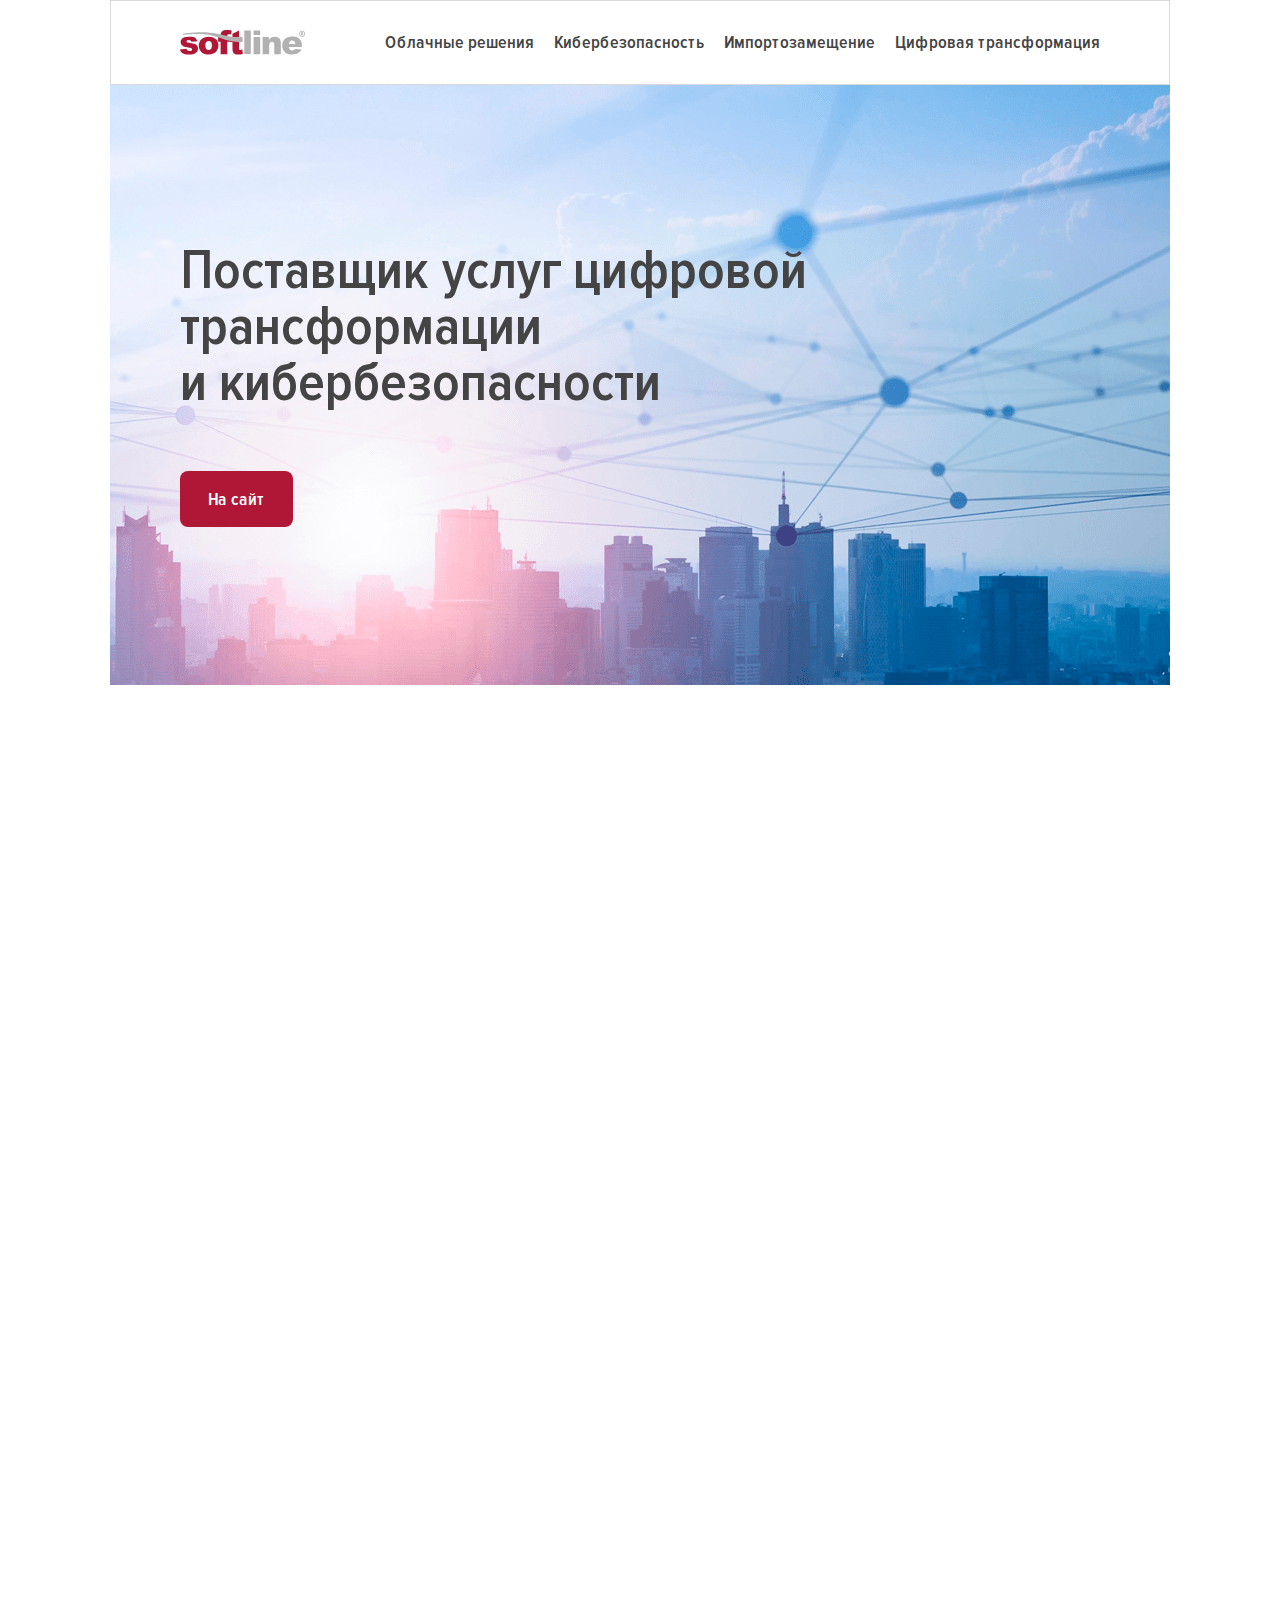
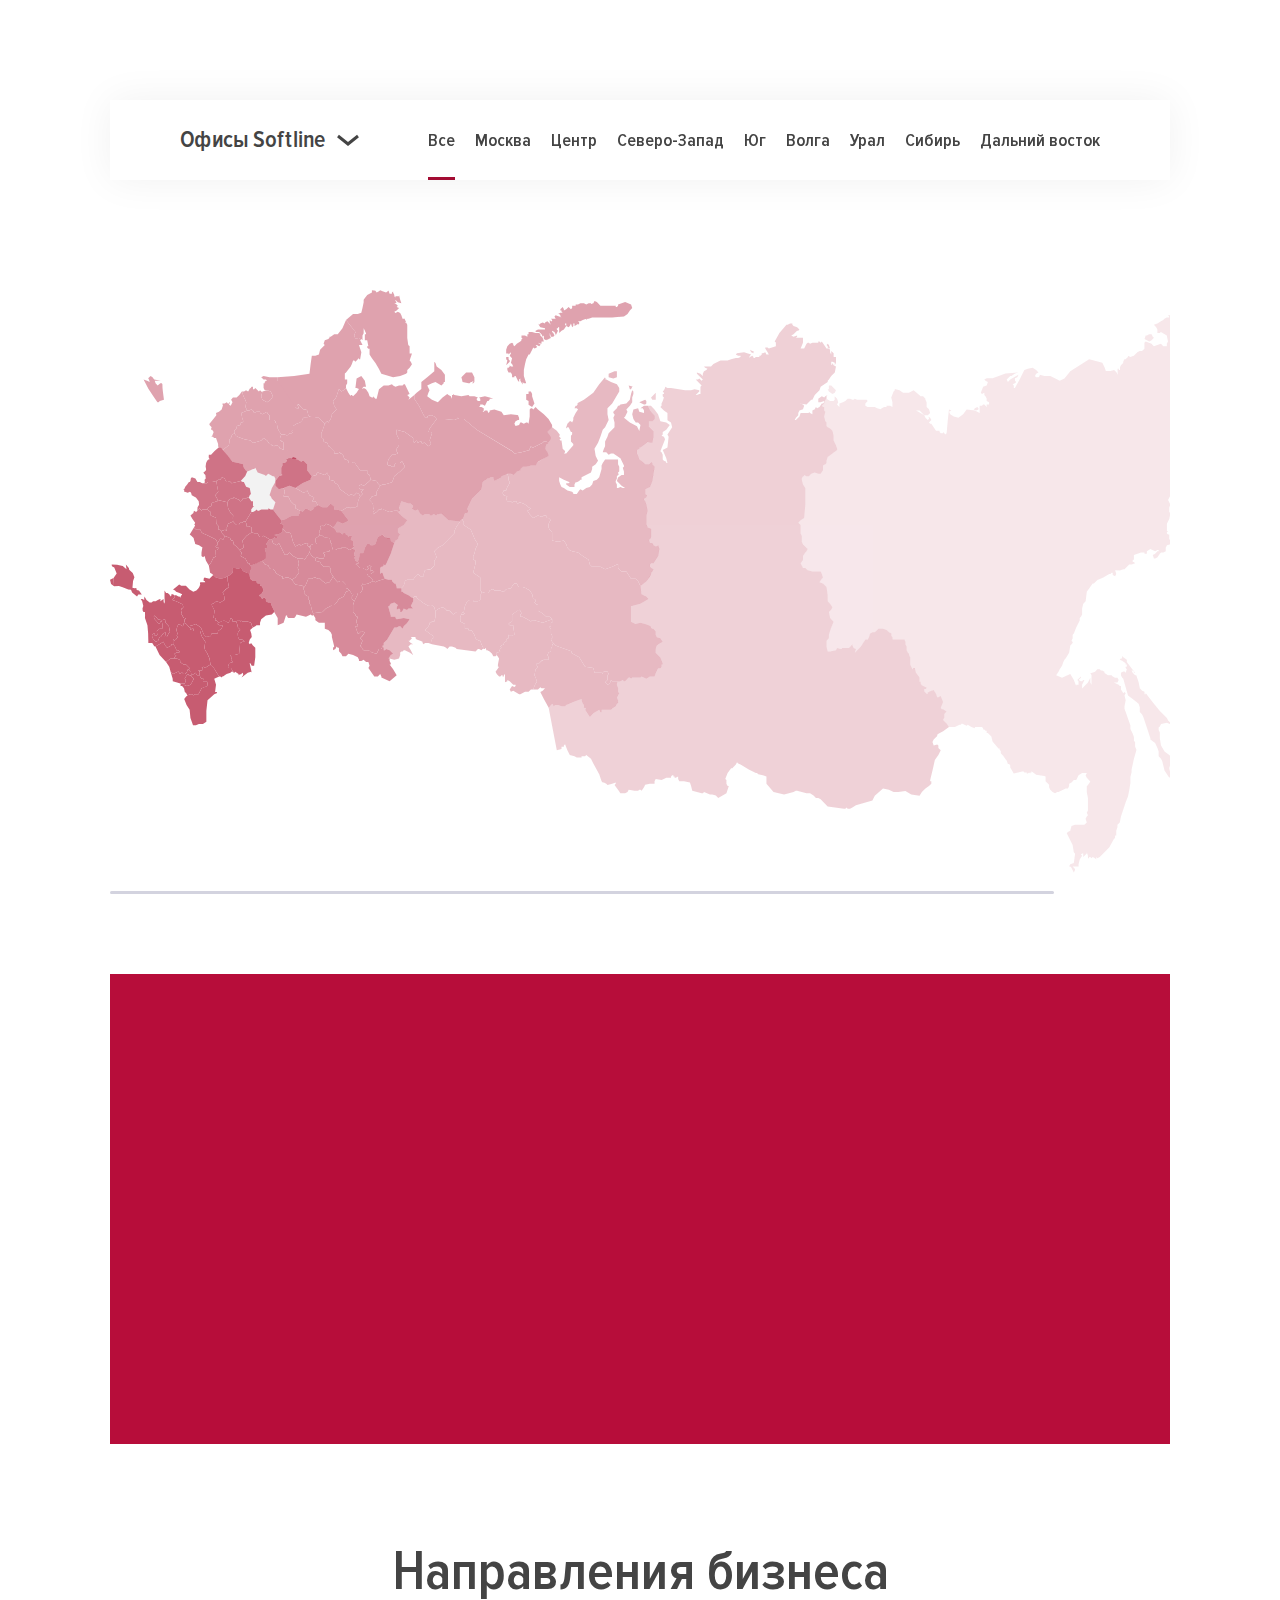
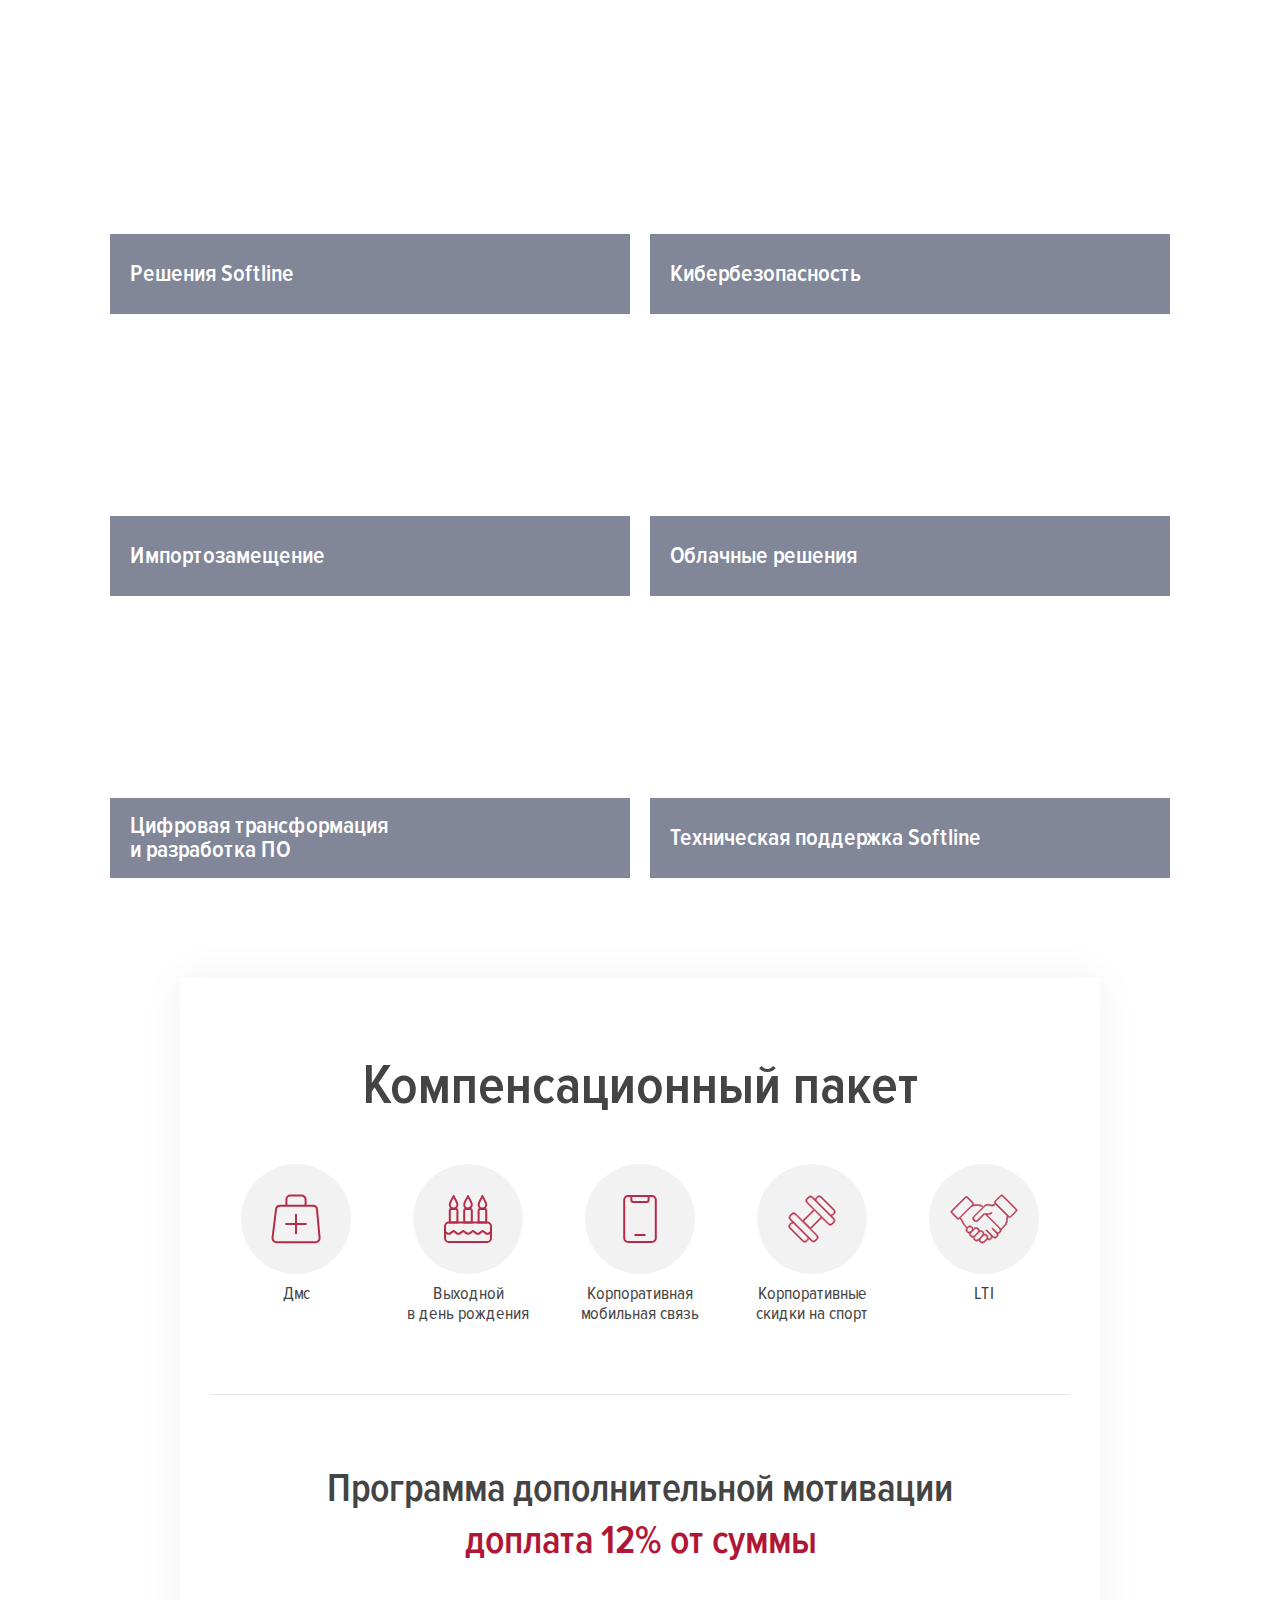
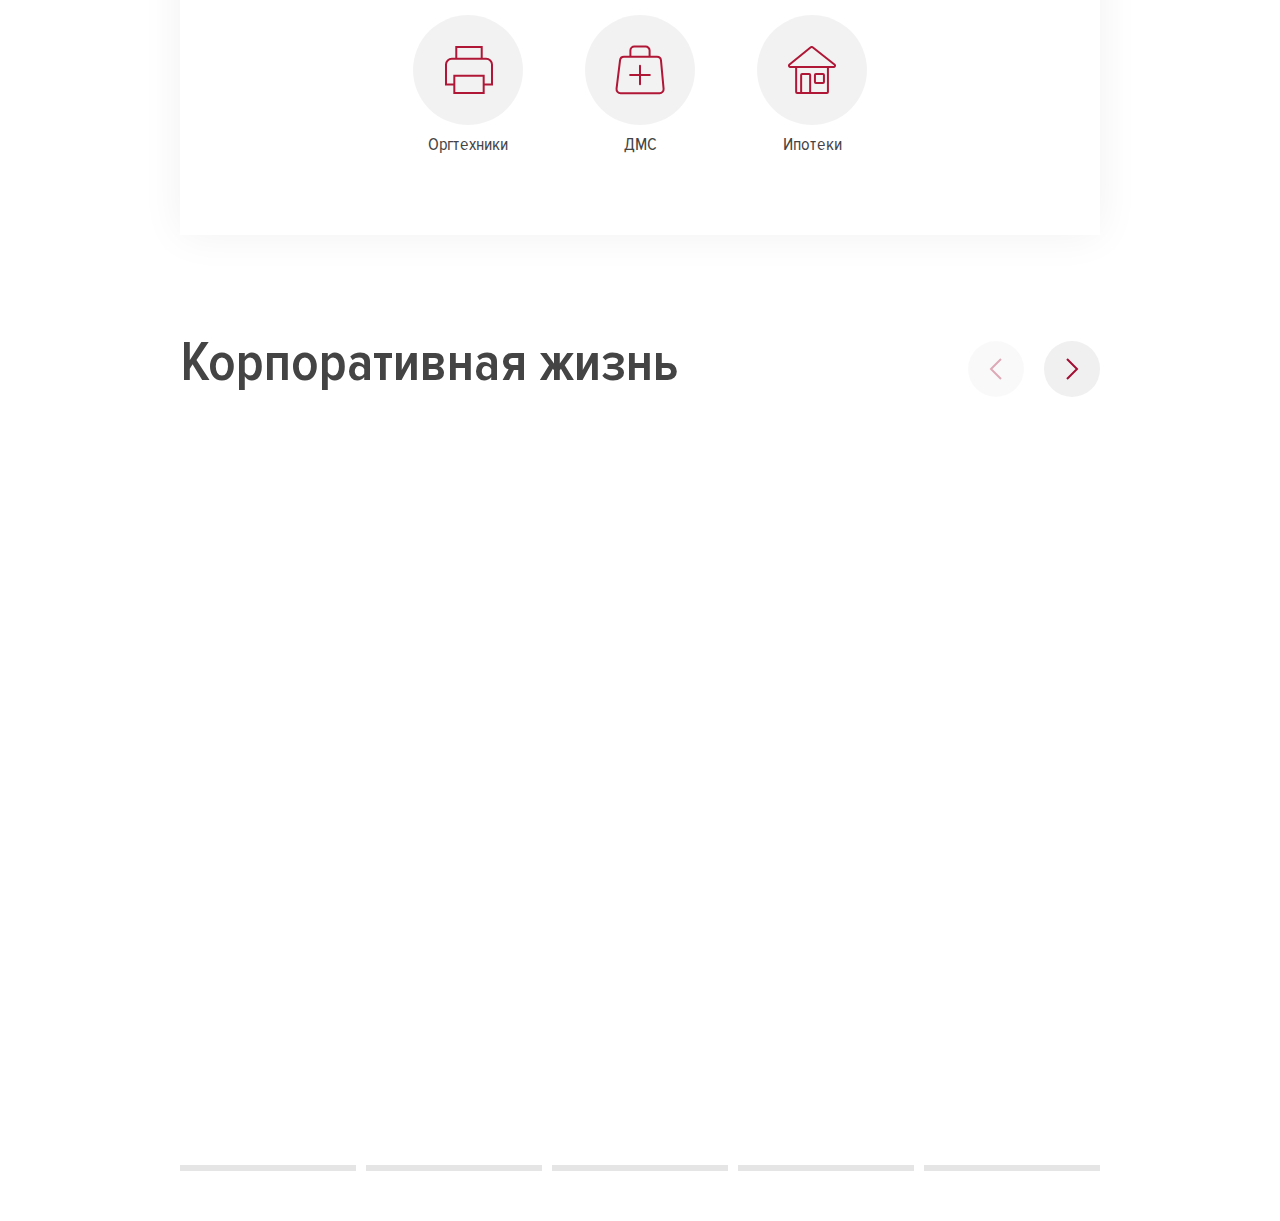
<file: index.html>
<!DOCTYPE html><html class="page no-js" lang="ru"><head><meta charset="utf-8"><meta name="viewport" content="width=device-width, initial-scale=1, minimum-scale=1.0, maximum-scale=1.0, user-scalable=no"><meta name="format-detection" content="telephone=no"><meta name="format-detection" content="date=no"><meta name="format-detection" content="address=no"><meta name="format-detection" content="email=no"><meta content="notranslate" name="google"><title>Softline</title><meta name="description" content=""><link rel="stylesheet" href="css/style.css"><script>// Убрать на html класс "no-js", добавить класс "js": с уровня стилей знаем работает ли JS
document.documentElement.className = document.documentElement.className.replace('no-js', 'js');

// Браузер и ОС
function cth(c){document.documentElement.classList.add(c)}
'ontouchstart' in window?cth('touch'):cth('no-touch');
if(typeof InstallTrigger!=='undefined')cth('firefox');
if(/constructor/i.test(window.HTMLElement)||(function(p){return p.toString()==="[object SafariRemoteNotification]"})(!window['safari']||(typeof safari!=='undefined'&&safari.pushNotification)))cth('safari');
if(/*@cc_on!@*/false||!!document.documentMode)cth('ie');
if(!(/*@cc_on!@*/false||!!document.documentMode)&&!!window.StyleMedia)cth('edge');
if(!!window.chrome&&(!!window.chrome.webstore||!!window.chrome.runtime))cth('chrome');
if(~navigator.appVersion.indexOf("Win"))cth('windows');
if(~navigator.appVersion.indexOf("Mac"))cth('osx');
if(~['iPad','iPhone','iPod'].indexOf(navigator.platform))cth('ios');
if(~navigator.appVersion.indexOf("Linux"))cth('linux');

// Добавление 1vh (использование: height: 100vh; height: calc(var(--vh, 1vh) * 100);) для фикса 100vh на мобилках
let vh = window.innerHeight * 0.01;
document.documentElement.style.setProperty('--vh', vh + 'px');
window.addEventListener('resize', function() {
  let vh = window.innerHeight * 0.01;
  document.documentElement.style.setProperty('--vh', vh + 'px');
});
</script><noscript><link rel="stylesheet" href="css/no-js.css" type="text/css"></noscript></head><body><div class="page__inner"><div class="page__content"><div class="container"><header class="header" data-header=""><div class="header__inner"><a class="header__logo" href="/"><svg width="125" height="25"><use xlink:href="img/sprite.svg#logo"></use></svg></a><div class="header__menu"><div class="header__menu-item"><a class="header__menu-link" href="#!">Облачные решения</a></div><div class="header__menu-item"><a class="header__menu-link" href="#!">Кибербезопасность</a></div><div class="header__menu-item"><a class="header__menu-link" href="#!">Импортозамещение</a></div><div class="header__menu-item"><a class="header__menu-link" href="#!">Цифровая трансформация</a></div></div></div></header></div><div class="container"><section class="section section--pb"><div class="banner" data-animation=""><div class="banner__inner" style="background-image:url(img/top-banner/banner.png);"><div class="banner__content"><h2 class="banner__title" data-words-animation=""><span class="word"><span class="word-wrap">Поставщик</span></span><span class="word"><span class="word-wrap">услуг</span></span><span class="word"><span class="word-wrap">цифровой</span></span><span class="word"><span class="word-wrap">трансформации</span></span><span class="word"><span class="word-wrap">и&nbsp;кибербезопасности</span></span></h2><div class="banner__button"><a class="btn" href="#!">На сайт</a></div></div></div></div></section><section class="section section--pv section--ph"><div class="about" data-animation=""><div class="about__inner"><div class="about__text"><a href="#">Softline</a> – ведущий поставщик IT-решений и&nbsp;сервисов.*<br/> Мы&nbsp;предлагаем комплексные IT-решения, облака, программное и&nbsp;аппаратное обеспечение, решения по&nbsp;цифровой трансформации и&nbsp;кибербезопасности, а&nbsp;также широкий спектр IT-услуг.</div></div></div></section><section class="section section--pv"><div class="numbers" data-animation="numbers"><div class="numbers__items"><div class="numbers__item"><div class="numbers__item-title"><span class="numbers__sign numbers__sign--bold">></span><span><span data-animate-number="30"></span> лет</span></div><div class="numbers__item-text">на IT-рынке</div></div><div class="numbers__item"><div class="numbers__item-title"><span><span data-animate-number="4600"></span></span></div><div class="numbers__item-text">сотрудников в&nbsp;России</div></div><div class="numbers__item"><div class="numbers__item-title"><span><span data-animate-number="25"></span></span></div><div class="numbers__item-text">городов России</div></div><div class="numbers__item"><div class="numbers__item-title"><span><span data-animate-number="2000"></span></span><span class="numbers__sign">+</span></div><div class="numbers__item-text">разработчиков</div></div><div class="numbers__item"><div class="numbers__item-title"><span><span data-animate-number="3000"></span></span><span class="numbers__sign">+</span></div><div class="numbers__item-text numbers__item-text--compressed">сотрудников ежегодно <br/>проходят оценку и&nbsp;обучение</div></div></div></div></section><section class="section section--pv"><div class="offices" data-offices="" data-animation="offices" data-animation-offset="0.3"><div class="offices__top-wrapper"><div class="offices__top"><div class="offices-list" data-offices-list=""><div class="offices-list__toggle" data-offices-list-toggle="">Офисы Softline</div><div class="offices-list__districts"><div class="offices-list__districts-inner"><div class="offices-list__district" data-offices-list-district=""><div class="offices-list__district-title" data-offices-list-district-title="">Москва</div></div><div class="offices-list__district" data-offices-list-district=""><div class="offices-list__district-title" data-offices-list-district-title="">Центр</div><div class="offices-list__cities"><div class="offices-list__city"><a href="#!">Воронеж</a></div><div class="offices-list__city"><a href="#!">Ярос&shy;лавль</a></div><div class="offices-list__city"><a href="#!">Белгород</a></div></div></div><div class="offices-list__district" data-offices-list-district=""><div class="offices-list__district-title" data-offices-list-district-title="">Северо-Запад</div><div class="offices-list__cities"><div class="offices-list__city"><a href="#!">Санкт-Петербург</a></div><div class="offices-list__city"><a href="#!">Калининград</a></div></div></div><div class="offices-list__district" data-offices-list-district=""><div class="offices-list__district-title" data-offices-list-district-title="">Юг</div><div class="offices-list__cities"><div class="offices-list__city"><a href="#!">Ростов-на-Дону</a></div><div class="offices-list__city"><a href="#!">Краснодар</a></div><div class="offices-list__city"><a href="#!">Волгоград</a></div></div></div><div class="offices-list__district" data-offices-list-district=""><div class="offices-list__district-title" data-offices-list-district-title="">Волга</div><div class="offices-list__cities"><div class="offices-list__city">Казань</div><div class="offices-list__city">Самара</div><div class="offices-list__city">Уфа</div><div class="offices-list__city">Оренбург</div><div class="offices-list__city">Нижний Новгород</div></div></div><div class="offices-list__district" data-offices-list-district=""><div class="offices-list__district-title" data-offices-list-district-title="">Урал</div><div class="offices-list__cities"><div class="offices-list__city">Екатеринбург</div><div class="offices-list__city">Челябинск</div><div class="offices-list__city">Пермь</div><div class="offices-list__city">Сургут</div><div class="offices-list__city">Тюмень</div><div class="offices-list__city">Ижевск</div></div></div><div class="offices-list__district" data-offices-list-district=""><div class="offices-list__district-title" data-offices-list-district-title="">Сибирь</div><div class="offices-list__cities"><div class="offices-list__city">Новоси&shy;бирск</div><div class="offices-list__city">Омск</div><div class="offices-list__city">Томск</div><div class="offices-list__city">Красноярск</div><div class="offices-list__city">Иркутск</div></div></div><div class="offices-list__district" data-offices-list-district=""><div class="offices-list__district-title" data-offices-list-district-title="">Дальний восток</div><div class="offices-list__cities"><div class="offices-list__city">Хаба&shy;ровск</div><div class="offices-list__city">Владивос&shy;ток</div></div></div></div></div></div><div class="offices__filter" data-offices-filter=""><div class="slider-wrapper"><div class="slider swiper" data-slider=""><div class="swiper-wrapper"><div class="swiper-slide" data-slide=""><div class="offices__filter-option offices__filter-option--active" data-offices-filter-option="all">Все</div></div><div class="swiper-slide" data-slide=""><div class="offices__filter-option" data-offices-filter-option="moscow">Москва</div></div><div class="swiper-slide" data-slide=""><div class="offices__filter-option" data-offices-filter-option="center">Центр</div></div><div class="swiper-slide" data-slide=""><div class="offices__filter-option" data-offices-filter-option="northwest">Северо-Запад</div></div><div class="swiper-slide" data-slide=""><div class="offices__filter-option" data-offices-filter-option="south">Юг</div></div><div class="swiper-slide" data-slide=""><div class="offices__filter-option" data-offices-filter-option="volga">Волга</div></div><div class="swiper-slide" data-slide=""><div class="offices__filter-option" data-offices-filter-option="ural">Урал</div></div><div class="swiper-slide" data-slide=""><div class="offices__filter-option" data-offices-filter-option="sibir">Сибирь</div></div><div class="swiper-slide" data-slide=""><div class="offices__filter-option" data-offices-filter-option="far-east">Дальний восток</div></div></div></div></div></div></div></div><div class="offices__map-wrapper" data-offices-map-wrapper=""><div class="offices__map-indent"><div class="offices__map"><svg width="1190" height="604"><use xlink:href="img/sprite.svg#map"></use></svg><div class="offices__point  offices__point--medium" style="top:36.9%;left:11.9%;" data-point-district="moscow"><div class="offices__point-text">Москва</div></div><div class="offices__point" style="top:40.8%;left:7.9%;" data-point-district="center"><div class="offices__point-text">Воронеж</div></div><div class="offices__point" style="top:32.6%;left:15%;" data-point-district="center"><div class="offices__point-text">Ярославль</div></div><div class="offices__point" style="top:45.7%;left:7.6%;" data-point-district="center"><div class="offices__point-text">Белгород</div></div><div class="offices__point  offices__point--large" style="top:21.5%;left:12.6%;" data-point-district="northwest"><div class="offices__point-text">Санкт-Петербург</div></div><div class="offices__point" style="top:20.6%;left:3.2%;" data-point-district="northwest"><div class="offices__point-text">Калининград</div></div><div class="offices__point" style="top:53.1%;left:6.9%;" data-point-district="south"><div class="offices__point-text">Ростов-на-Дону</div></div><div class="offices__point  offices__point--medium" style="top:62.7%;left:4.2%;" data-point-district="south"><div class="offices__point-text">Краснодар</div></div><div class="offices__point  offices__point--medium" style="top:59.8%;left:9.1%;" data-point-district="south"><div class="offices__point-text">Волгоград</div></div><div class="offices__point" style="top:49.4%;left:21%;" data-point-district="volga"><div class="offices__point-text">Казань</div></div><div class="offices__point" style="top:50.7%;left:15.8%;" data-point-district="volga"><div class="offices__point-text">Самара</div></div><div class="offices__point" style="top:55.7%;left:21.3%;" data-point-district="volga"><div class="offices__point-text">Уфа</div></div><div class="offices__point" style="top:60.3%;left:18.5%;" data-point-district="volga"><div class="offices__point-text">Оренбург</div></div><div class="offices__point" style="top:43.1%;left:16.1%;" data-point-district="volga"><div class="offices__point-text">Н. Новгород</div></div><div class="offices__point" style="top:54.1%;left:27%;" data-point-district="ural"><div class="offices__point-text">Екатеринбург</div></div><div class="offices__point  offices__point--medium" style="top:60.1%;left:26.7%;" data-point-district="ural"><div class="offices__point-text">Челябинск</div></div><div class="offices__point  offices__point--medium" style="top:49.5%;left:31.9%;" data-point-district="ural"><div class="offices__point-text">Пермь</div></div><div class="offices__point" style="top:51.6%;left:36.4%;" data-point-district="ural"><div class="offices__point-text">Сургут</div></div><div class="offices__point  offices__point--medium" style="top:60.1%;left:34.5%;" data-point-district="ural"><div class="offices__point-text">Тюмень</div></div><div class="offices__point" style="top:48%;left:27.4%;" data-point-district="ural"><div class="offices__point-text">Ижевск</div></div><div class="offices__point" style="top:75.2%;left:42.9%;" data-point-district="sibir"><div class="offices__point-text">Новосибирск</div></div><div class="offices__point  offices__point--medium" style="top:78.5%;left:38.5%;" data-point-district="sibir"><div class="offices__point-text">Омск</div></div><div class="offices__point  offices__point--medium offices__point--top-text" style="top:76%;left:48.5%;" data-point-district="sibir"><div class="offices__point-text">Томск</div></div><div class="offices__point" style="top:75.5%;left:53.3%;" data-point-district="sibir"><div class="offices__point-text">Красноярск</div></div><div class="offices__point  offices__point--medium" style="top:81%;left:58.1%;" data-point-district="sibir"><div class="offices__point-text">Иркутск</div></div><div class="offices__point  offices__point--large offices__point--top-text" style="top:82.2%;left:82.8%;" data-point-district="far-east"><div class="offices__point-text">Хабаровск</div></div><div class="offices__point  offices__point--large" style="top:95.1%;left:81.7%;" data-point-district="far-east"><div class="offices__point-text">Владивосток</div></div></div></div></div></div></section><section class="section section--pv"><div class="mission" data-animation=""><div class="mission__patterns"></div><div class="mission__bg"></div><div class="mission__inner"><div class="mission__texts"><h2 class="mission__title">Миссия Softline</h2><div class="mission__description">Мы&nbsp;помогаем организациям трансформироваться, работать эффективно и&nbsp;безопасно в&nbsp;условиях цифровой экономики.</div></div></div></div></section><section class="section section--pv"><div class="directions" data-directions="data-directions"><div class="directions__title"><h2>Направления бизнеса</h2></div><div class="directions__items"><div class="directions__item"><div class="direction lazy" data-bg="img/directions/1.jpg" data-direction=""><div class="direction__texts"><div class="direction__texts-inner"><div class="direction__title">Решения Softline</div><div class="direction__description">ГК&nbsp;Softline предлагает клиентам собственную линейку оборудования (ПК, серверы, торговое оборудование и&nbsp;проч.), разработку программных продуктов, облачных решений, решений в&nbsp;области информационной безопасности.</div></div></div></div></div><div class="directions__item"><div class="direction lazy" data-bg="img/directions/2.jpg" data-direction=""><div class="direction__texts"><div class="direction__texts-inner"><div class="direction__title">Кибербезопасность</div><div class="direction__description">Softline обладает всеми необходимыми государственными лицензиями для организации проектов по&nbsp;информационной безопасности и&nbsp;аттестации.</div></div></div></div></div><div class="directions__item"><div class="direction lazy" data-bg="img/directions/3.jpg" data-direction=""><div class="direction__texts"><div class="direction__texts-inner"><div class="direction__title">Импортозамещение</div><div class="direction__description">ГК&nbsp;Softline обладает широчайшим портфелем решений и&nbsp;услуг для импортозамещения, включая&nbsp;ПО и&nbsp;оборудование собственного производства.</div></div></div></div></div><div class="directions__item"><div class="direction lazy" data-bg="img/directions/4.jpg" data-direction=""><div class="direction__texts"><div class="direction__texts-inner"><div class="direction__title">Облачные решения</div><div class="direction__description">Softline использует современные облачные решения как российских, так и&nbsp;международных вендоров для масштабирования бизнеса своих клиентов. Подписки, услуги, трансформация.</div></div></div></div></div><div class="directions__item"><div class="direction lazy" data-bg="img/directions/5.jpg" data-direction=""><div class="direction__texts"><div class="direction__texts-inner"><div class="direction__title">Цифровая трансформация<br/>и разработка ПО</div><div class="direction__description">Softline использует современные технологи и&nbsp;новые возможности для увеличения производительности бизнеса заказчика. В&nbsp;штате ГК&nbsp;Softline&nbsp;&mdash; 2000+&nbsp;разработчиков, которые трансформируют&nbsp;ПО под нужды конкретного предприятия.</div></div></div></div></div><div class="directions__item"><div class="direction lazy" data-bg="img/directions/6.jpg" data-direction=""><div class="direction__texts"><div class="direction__texts-inner"><div class="direction__title">Техническая поддержка Softline</div><div class="direction__description">200+&nbsp;инженеров, 24&nbsp;часа в&nbsp;сутки, 7&nbsp;дней в&nbsp;неделю, 12&nbsp;месяцев в&nbsp;году, сервисное партнерство с&nbsp;30+&nbsp;мировыми производителями.</div></div></div></div></div></div></div></section><section class="section section--pv section--ph"><div class="benefits"><div class="benefits__inner"><div class="benefits__block"><div class="benefits__title">Компенсационный пакет</div><div class="benefits__list"><div class="benefits__item"><div class="benefits__item-icon"><svg width="50" height="50" viewBox="0 0 50 50" fill="none" xmlns="http://www.w3.org/2000/svg">
<g opacity="0.9">
<path d="M5.03413 15.3129C5.28021 13.3072 6.9836 11.8 9.00436 11.8H42.0023C44.0695 11.8 45.7961 13.375 45.9855 15.4335L48.5982 43.8281C48.8139 46.172 46.9689 48.1946 44.615 48.1946H5.52074C3.1184 48.1946 1.25796 46.0919 1.5505 43.7075L5.03413 15.3129Z" stroke="#B01736" stroke-width="2"/>
<path d="M25 20.6367V39.3566" stroke="#B01736" stroke-width="2" stroke-linecap="round"/>
<path d="M15.1523 29.9971H34.8447" stroke="#B01736" stroke-width="2" stroke-linecap="round"/>
<path d="M34.5984 11.7996V5.59961C34.5984 3.39047 32.8076 1.59961 30.5984 1.59961H19.3984C17.1893 1.59961 15.3984 3.39047 15.3984 5.59961V11.7996" stroke="#B01736" stroke-width="2"/>
</g>
</svg>
</div><div class="benefits__item-text">Дмс</div></div><div class="benefits__item"><div class="benefits__item-icon"><svg width="49" height="48" viewBox="0 0 49 48" fill="none" xmlns="http://www.w3.org/2000/svg">
<g opacity="0.9">
<path d="M9.60425 13.4009C7.50091 13.4009 5.80469 11.7071 5.80469 9.64648C5.80469 9.26165 5.97227 8.58364 6.31932 7.66932C6.653 6.79021 7.10828 5.80362 7.5855 4.84931C8.39362 3.23333 9.24052 1.75768 9.60425 1.13616C9.96801 1.75761 10.815 3.23348 11.6232 4.84965C12.1004 5.80391 12.5556 6.79043 12.8892 7.66947C13.2362 8.58372 13.4038 9.26168 13.4038 9.64648C13.4038 11.7065 11.7075 13.4009 9.60425 13.4009Z" stroke="#B01736" stroke-width="2"/>
<path d="M5.80469 15.3573C5.80469 14.5842 6.43139 13.9575 7.20446 13.9575H12.004C12.7771 13.9575 13.4038 14.5842 13.4038 15.3573V27.4061H5.80469V15.3573Z" stroke="#B01736" stroke-width="2"/>
<path d="M20.2033 15.3573C20.2033 14.5842 20.83 13.9575 21.6031 13.9575H26.4026C27.1757 13.9575 27.8024 14.5842 27.8024 15.3573V27.4061H20.2033V15.3573Z" stroke="#B01736" stroke-width="2"/>
<path d="M27.8024 9.64648V9.64675C27.8029 11.7063 26.1063 13.4009 24.0029 13.4009C21.8995 13.4009 20.2033 11.7071 20.2033 9.64648C20.2033 9.26165 20.3709 8.58364 20.7179 7.66932C21.0516 6.79021 21.5069 5.80362 21.9841 4.84931C22.7922 3.23333 23.6391 1.75768 24.0029 1.13616C24.3666 1.75761 25.2137 3.23348 26.0218 4.84965C26.499 5.80391 26.9542 6.79043 27.2878 7.66947C27.6348 8.58372 27.8024 9.26168 27.8024 9.64648Z" stroke="#B01736" stroke-width="2"/>
<path d="M34.6019 15.3573C34.6019 14.5842 35.2286 13.9575 36.0017 13.9575H40.8012C41.5743 13.9575 42.201 14.5842 42.201 15.3573V27.4061H34.6019V15.3573Z" stroke="#B01736" stroke-width="2"/>
<path d="M38.4015 13.4009C36.2981 13.4009 34.6019 11.7071 34.6019 9.64648C34.6019 9.26165 34.7695 8.58364 35.1166 7.66932C35.4502 6.79021 35.9055 5.80362 36.3827 4.84931C37.1909 3.23333 38.0378 1.75769 38.4015 1.13616C38.7653 1.75762 39.6123 3.23348 40.4204 4.84965C40.8976 5.80391 41.3528 6.79043 41.6865 7.66947C42.0335 8.58372 42.201 9.26168 42.201 9.64648C42.201 11.7065 40.5047 13.4009 38.4015 13.4009Z" stroke="#B01736" stroke-width="2"/>
<path d="M0.734375 36.4871L2.81543 38.1011C3.82907 38.887 5.59749 38.887 6.61112 38.1011L8.69282 36.4871C9.15682 36.1289 9.96348 36.1279 10.4275 36.4871L12.5085 38.1011C13.5566 38.9136 15.2599 38.9122 16.3048 38.1011L18.3859 36.4871C18.8493 36.1289 19.6559 36.1279 20.1205 36.4871L22.2022 38.1011C22.7093 38.4943 23.3834 38.7105 24.1 38.7105C24.8172 38.7105 25.4915 38.4938 25.9992 38.1011L28.0809 36.4871C28.5455 36.1279 29.3522 36.1289 29.8156 36.4871L31.8966 38.1011C32.9447 38.9136 34.648 38.9122 35.6929 38.1011L37.774 36.4871C38.2386 36.1279 39.0453 36.1289 39.5086 36.4871L41.5903 38.1011C42.6358 38.9117 44.3386 38.9132 45.386 38.1011C46.4334 37.289 47.4677 36.4871 47.4677 36.4871" stroke="#B01736" stroke-width="2"/>
<rect x="1.00391" y="27.4749" width="45.9954" height="19.5226" rx="3.79954" stroke="#B01736" stroke-width="2"/>
</g>
</svg>
</div><div class="benefits__item-text">Выходной <br/>в день рождения</div></div><div class="benefits__item"><div class="benefits__item-icon"><svg width="48" height="48" viewBox="0 0 48 48" fill="none" xmlns="http://www.w3.org/2000/svg">
<g opacity="0.9" clip-path="url(#clip0_1_380)">
<rect x="8.19922" y="1" width="31.6" height="46" rx="4" stroke="#B01736" stroke-width="2"/>
<path d="M15.3984 1H32.5984V5C32.5984 6.10457 31.703 7 30.5984 7H17.3984C16.2939 7 15.3984 6.10457 15.3984 5V1Z" stroke="#B01736" stroke-width="2"/>
<path d="M19.1992 40H28.7992" stroke="#B01736" stroke-width="2" stroke-linecap="round"/>
</g>
<defs>
<clipPath id="clip0_1_380">
<rect width="48" height="48" fill="white"/>
</clipPath>
</defs>
</svg>
</div><div class="benefits__item-text">Корпоративная мобильная связь</div></div><div class="benefits__item"><div class="benefits__item-icon"><svg width="48" height="48" viewBox="0 0 48 48" fill="none" xmlns="http://www.w3.org/2000/svg">
<g opacity="0.9" clip-path="url(#clip0_1_388)">
<mask id="path-1-outside-1_1_388" maskUnits="userSpaceOnUse" x="-6.20328" y="-6.24183" width="60.1041" height="60.1041" fill="black">
<rect fill="white" x="-6.20328" y="-6.24183" width="60.1041" height="60.1041"/>
<path fill-rule="evenodd" clip-rule="evenodd" d="M1.70511 28.935L2.44958 28.1906C3.03256 27.6076 3.78468 27.2945 4.55004 27.2547L2.0271 24.7318C1.40366 24.1084 1.08863 23.2859 1.08794 22.4642L1.08695 22.4552L1.08562 22.4539C1.08794 21.6272 1.40031 20.8028 2.02538 20.1777L3.42111 18.782C4.04951 18.1536 4.87487 17.8403 5.69897 17.8406C6.52337 17.8392 7.34846 18.1536 7.97616 18.7813L14.8005 25.6056L25.6057 14.8004L18.7824 7.97648C18.156 7.35006 17.8433 6.52669 17.841 5.70197L17.8426 5.70031L17.8429 5.69733L17.8423 5.69136C17.8456 4.86697 18.1577 4.04621 18.7811 3.42276L20.1789 2.02499C20.8066 1.39724 21.631 1.08484 22.4545 1.08582C23.2782 1.08516 24.1039 1.3989 24.7316 2.0266L27.2553 4.55022C27.2967 3.78519 27.6078 3.03172 28.1891 2.45045L28.9335 1.70598C29.5613 1.07824 30.385 0.765181 31.2107 0.765206C32.0345 0.764542 32.8589 1.07693 33.4869 1.70497L36.7188 4.93685L37.4798 5.69534L42.3051 10.5207L43.0633 11.2814L46.2972 14.5153C46.9216 15.1398 47.2356 15.9658 47.2357 16.7902L47.2367 16.7945C47.2357 17.6166 46.9219 18.4424 46.2955 19.0688L45.551 19.8133C44.9697 20.3946 44.217 20.707 43.4513 20.7471L45.9749 23.2707C46.6016 23.8974 46.9137 24.7215 46.9147 25.5469L46.9133 25.5482C46.9123 26.3749 46.5997 27.1983 45.9748 27.8231L44.5771 29.2208C43.949 29.8489 43.1253 30.162 42.2992 30.1623C41.4761 30.1623 40.6527 29.8489 40.0247 29.2209L33.6803 22.8758L22.8759 33.6802L29.221 40.0253C29.8478 40.652 30.1605 41.4754 30.1608 42.3014L30.1591 42.3031C30.1604 43.1275 29.846 43.9526 29.2194 44.5792L27.8236 45.975C27.1969 46.6017 26.3721 46.9158 25.5475 46.9147C24.7244 46.9147 23.8993 46.603 23.2713 45.975L20.7477 43.4513C20.7066 44.218 20.3955 44.9695 19.8125 45.5525L19.068 46.2969C18.4416 46.9234 17.6159 47.2371 16.7935 47.2384C15.9691 47.237 15.1428 46.9233 14.5167 46.2972L11.2828 43.0633L10.5231 42.3031L5.69738 37.4781L4.93763 36.7189L1.70575 33.487C1.08231 32.8636 0.769642 32.0422 0.766916 31.2184L0.766917 31.2131L0.765259 31.2114L0.766917 31.2098C0.767248 30.3837 1.08097 29.5592 1.70511 28.935ZM2.78561 20.9358L4.18134 19.5401C4.60051 19.1209 5.15032 18.9133 5.69981 18.9143C6.25063 18.9127 6.80044 19.1222 7.21828 19.5401L28.4611 40.7829C28.8803 41.2021 29.0889 41.7509 29.0902 42.298L29.0885 42.303C29.0895 42.8512 28.8786 43.399 28.4595 43.8182L27.0637 45.2139C26.6462 45.6314 26.0961 45.8413 25.5469 45.8413C24.9968 45.8403 24.4476 45.6347 24.0284 45.2156L2.78561 23.9727C2.36711 23.5542 2.15686 23.0031 2.15985 22.4543L2.15819 22.4526C2.15853 21.9038 2.36678 21.3546 2.78561 20.9358ZM2.4645 29.6938L3.20897 28.9493C3.62616 28.5321 4.17663 28.3212 4.72678 28.3229C5.27626 28.3225 5.8264 28.5305 6.24424 28.9483L19.0538 41.7578C19.4706 42.1747 19.6795 42.7238 19.6815 43.2743L19.6799 43.276C19.6795 43.8248 19.4693 44.3753 19.0521 44.7924L18.3076 45.5369C17.8905 45.9541 17.3413 46.163 16.7925 46.1633C16.2404 46.163 15.6912 45.9547 15.2741 45.5375L2.46452 32.728C2.04503 32.3085 1.83645 31.759 1.83612 31.2135L1.83678 31.2076C1.83543 30.6598 2.04733 30.1109 2.4645 29.6938ZM28.9497 3.20853L29.6941 2.46405C30.1113 2.04687 30.6615 1.83631 31.212 1.83763C31.7608 1.83795 32.3116 2.04521 32.7294 2.46305L45.5389 15.2726C45.9558 15.6894 46.1647 16.2386 46.1667 16.7891L46.165 16.7907C46.1647 17.3396 45.9545 17.89 45.5373 18.3072L44.7928 19.0517C44.3753 19.4692 43.8252 19.6791 43.2763 19.6794C42.7259 19.6774 42.1767 19.4692 41.7595 19.052L28.95 6.24247C28.5305 5.82299 28.3203 5.27515 28.3216 4.72799L28.3206 4.72368C28.3206 4.17451 28.5318 3.62636 28.9497 3.20853ZM19.5405 4.18085L20.9383 2.78308C21.3554 2.36594 21.9052 2.15834 22.455 2.159C23.0042 2.15901 23.5557 2.36693 23.9735 2.78477L41.0005 19.8118L45.2167 24.0273C45.6358 24.4464 45.8441 24.9956 45.8457 25.5424L45.8441 25.5474C45.8438 26.0969 45.6335 26.644 45.2164 27.0612L43.8186 28.459C43.4011 28.8765 42.8506 29.0867 42.3018 29.0864C41.7516 29.0854 41.2025 28.8798 40.7833 28.4606L19.5405 7.21779C19.122 6.79928 18.9114 6.24847 18.9131 5.70098L18.9131 5.69766C18.9124 5.14982 19.1227 4.59869 19.5405 4.18085ZM15.739 26.1843L21.052 20.8713L26.3651 15.5582L32.922 22.1152L22.296 32.7413L15.739 26.1843Z"/>
</mask>
<path fill-rule="evenodd" clip-rule="evenodd" d="M1.70511 28.935L2.44958 28.1906C3.03256 27.6076 3.78468 27.2945 4.55004 27.2547L2.0271 24.7318C1.40366 24.1084 1.08863 23.2859 1.08794 22.4642L1.08695 22.4552L1.08562 22.4539C1.08794 21.6272 1.40031 20.8028 2.02538 20.1777L3.42111 18.782C4.04951 18.1536 4.87487 17.8403 5.69897 17.8406C6.52337 17.8392 7.34846 18.1536 7.97616 18.7813L14.8005 25.6056L25.6057 14.8004L18.7824 7.97648C18.156 7.35006 17.8433 6.52669 17.841 5.70197L17.8426 5.70031L17.8429 5.69733L17.8423 5.69136C17.8456 4.86697 18.1577 4.04621 18.7811 3.42276L20.1789 2.02499C20.8066 1.39724 21.631 1.08484 22.4545 1.08582C23.2782 1.08516 24.1039 1.3989 24.7316 2.0266L27.2553 4.55022C27.2967 3.78519 27.6078 3.03172 28.1891 2.45045L28.9335 1.70598C29.5613 1.07824 30.385 0.765181 31.2107 0.765206C32.0345 0.764542 32.8589 1.07693 33.4869 1.70497L36.7188 4.93685L37.4798 5.69534L42.3051 10.5207L43.0633 11.2814L46.2972 14.5153C46.9216 15.1398 47.2356 15.9658 47.2357 16.7902L47.2367 16.7945C47.2357 17.6166 46.9219 18.4424 46.2955 19.0688L45.551 19.8133C44.9697 20.3946 44.217 20.707 43.4513 20.7471L45.9749 23.2707C46.6016 23.8974 46.9137 24.7215 46.9147 25.5469L46.9133 25.5482C46.9123 26.3749 46.5997 27.1983 45.9748 27.8231L44.5771 29.2208C43.949 29.8489 43.1253 30.162 42.2992 30.1623C41.4761 30.1623 40.6527 29.8489 40.0247 29.2209L33.6803 22.8758L22.8759 33.6802L29.221 40.0253C29.8478 40.652 30.1605 41.4754 30.1608 42.3014L30.1591 42.3031C30.1604 43.1275 29.846 43.9526 29.2194 44.5792L27.8236 45.975C27.1969 46.6017 26.3721 46.9158 25.5475 46.9147C24.7244 46.9147 23.8993 46.603 23.2713 45.975L20.7477 43.4513C20.7066 44.218 20.3955 44.9695 19.8125 45.5525L19.068 46.2969C18.4416 46.9234 17.6159 47.2371 16.7935 47.2384C15.9691 47.237 15.1428 46.9233 14.5167 46.2972L11.2828 43.0633L10.5231 42.3031L5.69738 37.4781L4.93763 36.7189L1.70575 33.487C1.08231 32.8636 0.769642 32.0422 0.766916 31.2184L0.766917 31.2131L0.765259 31.2114L0.766917 31.2098C0.767248 30.3837 1.08097 29.5592 1.70511 28.935ZM2.78561 20.9358L4.18134 19.5401C4.60051 19.1209 5.15032 18.9133 5.69981 18.9143C6.25063 18.9127 6.80044 19.1222 7.21828 19.5401L28.4611 40.7829C28.8803 41.2021 29.0889 41.7509 29.0902 42.298L29.0885 42.303C29.0895 42.8512 28.8786 43.399 28.4595 43.8182L27.0637 45.2139C26.6462 45.6314 26.0961 45.8413 25.5469 45.8413C24.9968 45.8403 24.4476 45.6347 24.0284 45.2156L2.78561 23.9727C2.36711 23.5542 2.15686 23.0031 2.15985 22.4543L2.15819 22.4526C2.15853 21.9038 2.36678 21.3546 2.78561 20.9358ZM2.4645 29.6938L3.20897 28.9493C3.62616 28.5321 4.17663 28.3212 4.72678 28.3229C5.27626 28.3225 5.8264 28.5305 6.24424 28.9483L19.0538 41.7578C19.4706 42.1747 19.6795 42.7238 19.6815 43.2743L19.6799 43.276C19.6795 43.8248 19.4693 44.3753 19.0521 44.7924L18.3076 45.5369C17.8905 45.9541 17.3413 46.163 16.7925 46.1633C16.2404 46.163 15.6912 45.9547 15.2741 45.5375L2.46452 32.728C2.04503 32.3085 1.83645 31.759 1.83612 31.2135L1.83678 31.2076C1.83543 30.6598 2.04733 30.1109 2.4645 29.6938ZM28.9497 3.20853L29.6941 2.46405C30.1113 2.04687 30.6615 1.83631 31.212 1.83763C31.7608 1.83795 32.3116 2.04521 32.7294 2.46305L45.5389 15.2726C45.9558 15.6894 46.1647 16.2386 46.1667 16.7891L46.165 16.7907C46.1647 17.3396 45.9545 17.89 45.5373 18.3072L44.7928 19.0517C44.3753 19.4692 43.8252 19.6791 43.2763 19.6794C42.7259 19.6774 42.1767 19.4692 41.7595 19.052L28.95 6.24247C28.5305 5.82299 28.3203 5.27515 28.3216 4.72799L28.3206 4.72368C28.3206 4.17451 28.5318 3.62636 28.9497 3.20853ZM19.5405 4.18085L20.9383 2.78308C21.3554 2.36594 21.9052 2.15834 22.455 2.159C23.0042 2.15901 23.5557 2.36693 23.9735 2.78477L41.0005 19.8118L45.2167 24.0273C45.6358 24.4464 45.8441 24.9956 45.8457 25.5424L45.8441 25.5474C45.8438 26.0969 45.6335 26.644 45.2164 27.0612L43.8186 28.459C43.4011 28.8765 42.8506 29.0867 42.3018 29.0864C41.7516 29.0854 41.2025 28.8798 40.7833 28.4606L19.5405 7.21779C19.122 6.79928 18.9114 6.24847 18.9131 5.70098L18.9131 5.69766C18.9124 5.14982 19.1227 4.59869 19.5405 4.18085ZM15.739 26.1843L21.052 20.8713L26.3651 15.5582L32.922 22.1152L22.296 32.7413L15.739 26.1843Z" fill="#B01736"/>
<path fill-rule="evenodd" clip-rule="evenodd" d="M1.70511 28.935L2.44958 28.1906C3.03256 27.6076 3.78468 27.2945 4.55004 27.2547L2.0271 24.7318C1.40366 24.1084 1.08863 23.2859 1.08794 22.4642L1.08695 22.4552L1.08562 22.4539C1.08794 21.6272 1.40031 20.8028 2.02538 20.1777L3.42111 18.782C4.04951 18.1536 4.87487 17.8403 5.69897 17.8406C6.52337 17.8392 7.34846 18.1536 7.97616 18.7813L14.8005 25.6056L25.6057 14.8004L18.7824 7.97648C18.156 7.35006 17.8433 6.52669 17.841 5.70197L17.8426 5.70031L17.8429 5.69733L17.8423 5.69136C17.8456 4.86697 18.1577 4.04621 18.7811 3.42276L20.1789 2.02499C20.8066 1.39724 21.631 1.08484 22.4545 1.08582C23.2782 1.08516 24.1039 1.3989 24.7316 2.0266L27.2553 4.55022C27.2967 3.78519 27.6078 3.03172 28.1891 2.45045L28.9335 1.70598C29.5613 1.07824 30.385 0.765181 31.2107 0.765206C32.0345 0.764542 32.8589 1.07693 33.4869 1.70497L36.7188 4.93685L37.4798 5.69534L42.3051 10.5207L43.0633 11.2814L46.2972 14.5153C46.9216 15.1398 47.2356 15.9658 47.2357 16.7902L47.2367 16.7945C47.2357 17.6166 46.9219 18.4424 46.2955 19.0688L45.551 19.8133C44.9697 20.3946 44.217 20.707 43.4513 20.7471L45.9749 23.2707C46.6016 23.8974 46.9137 24.7215 46.9147 25.5469L46.9133 25.5482C46.9123 26.3749 46.5997 27.1983 45.9748 27.8231L44.5771 29.2208C43.949 29.8489 43.1253 30.162 42.2992 30.1623C41.4761 30.1623 40.6527 29.8489 40.0247 29.2209L33.6803 22.8758L22.8759 33.6802L29.221 40.0253C29.8478 40.652 30.1605 41.4754 30.1608 42.3014L30.1591 42.3031C30.1604 43.1275 29.846 43.9526 29.2194 44.5792L27.8236 45.975C27.1969 46.6017 26.3721 46.9158 25.5475 46.9147C24.7244 46.9147 23.8993 46.603 23.2713 45.975L20.7477 43.4513C20.7066 44.218 20.3955 44.9695 19.8125 45.5525L19.068 46.2969C18.4416 46.9234 17.6159 47.2371 16.7935 47.2384C15.9691 47.237 15.1428 46.9233 14.5167 46.2972L11.2828 43.0633L10.5231 42.3031L5.69738 37.4781L4.93763 36.7189L1.70575 33.487C1.08231 32.8636 0.769642 32.0422 0.766916 31.2184L0.766917 31.2131L0.765259 31.2114L0.766917 31.2098C0.767248 30.3837 1.08097 29.5592 1.70511 28.935ZM2.78561 20.9358L4.18134 19.5401C4.60051 19.1209 5.15032 18.9133 5.69981 18.9143C6.25063 18.9127 6.80044 19.1222 7.21828 19.5401L28.4611 40.7829C28.8803 41.2021 29.0889 41.7509 29.0902 42.298L29.0885 42.303C29.0895 42.8512 28.8786 43.399 28.4595 43.8182L27.0637 45.2139C26.6462 45.6314 26.0961 45.8413 25.5469 45.8413C24.9968 45.8403 24.4476 45.6347 24.0284 45.2156L2.78561 23.9727C2.36711 23.5542 2.15686 23.0031 2.15985 22.4543L2.15819 22.4526C2.15853 21.9038 2.36678 21.3546 2.78561 20.9358ZM2.4645 29.6938L3.20897 28.9493C3.62616 28.5321 4.17663 28.3212 4.72678 28.3229C5.27626 28.3225 5.8264 28.5305 6.24424 28.9483L19.0538 41.7578C19.4706 42.1747 19.6795 42.7238 19.6815 43.2743L19.6799 43.276C19.6795 43.8248 19.4693 44.3753 19.0521 44.7924L18.3076 45.5369C17.8905 45.9541 17.3413 46.163 16.7925 46.1633C16.2404 46.163 15.6912 45.9547 15.2741 45.5375L2.46452 32.728C2.04503 32.3085 1.83645 31.759 1.83612 31.2135L1.83678 31.2076C1.83543 30.6598 2.04733 30.1109 2.4645 29.6938ZM28.9497 3.20853L29.6941 2.46405C30.1113 2.04687 30.6615 1.83631 31.212 1.83763C31.7608 1.83795 32.3116 2.04521 32.7294 2.46305L45.5389 15.2726C45.9558 15.6894 46.1647 16.2386 46.1667 16.7891L46.165 16.7907C46.1647 17.3396 45.9545 17.89 45.5373 18.3072L44.7928 19.0517C44.3753 19.4692 43.8252 19.6791 43.2763 19.6794C42.7259 19.6774 42.1767 19.4692 41.7595 19.052L28.95 6.24247C28.5305 5.82299 28.3203 5.27515 28.3216 4.72799L28.3206 4.72368C28.3206 4.17451 28.5318 3.62636 28.9497 3.20853ZM19.5405 4.18085L20.9383 2.78308C21.3554 2.36594 21.9052 2.15834 22.455 2.159C23.0042 2.15901 23.5557 2.36693 23.9735 2.78477L41.0005 19.8118L45.2167 24.0273C45.6358 24.4464 45.8441 24.9956 45.8457 25.5424L45.8441 25.5474C45.8438 26.0969 45.6335 26.644 45.2164 27.0612L43.8186 28.459C43.4011 28.8765 42.8506 29.0867 42.3018 29.0864C41.7516 29.0854 41.2025 28.8798 40.7833 28.4606L19.5405 7.21779C19.122 6.79928 18.9114 6.24847 18.9131 5.70098L18.9131 5.69766C18.9124 5.14982 19.1227 4.59869 19.5405 4.18085ZM15.739 26.1843L21.052 20.8713L26.3651 15.5582L32.922 22.1152L22.296 32.7413L15.739 26.1843Z" stroke="#B01736" stroke-width="0.8" mask="url(#path-1-outside-1_1_388)"/>
</g>
<defs>
<clipPath id="clip0_1_388">
<rect width="48" height="48" fill="white"/>
</clipPath>
</defs>
</svg>
</div><div class="benefits__item-text">Корпоративные скидки на&nbsp;спорт</div></div><div class="benefits__item"><div class="benefits__item-icon"><svg width="68" height="50" viewBox="0 0 68 50" fill="none" xmlns="http://www.w3.org/2000/svg">
<g opacity="0.9">
<mask id="path-1-outside-1_1_394" maskUnits="userSpaceOnUse" x="0" y="0" width="68" height="50" fill="black">
<rect fill="white" width="68" height="50"/>
<path d="M51.6174 1C51.1738 1.00652 50.7504 1.1855 50.4362 1.49842L44.8425 7.08052C44.5212 7.39996 44.3412 7.83377 44.3412 8.28655C44.3412 8.73933 44.5218 9.17315 44.8431 9.49317L45.1133 9.76222C44.5135 10.3934 43.7343 10.8266 42.8809 11.0038C42.0274 11.181 41.1402 11.0933 40.3378 10.7531C39.2676 10.2986 38.0864 10.1741 36.9451 10.3952C35.803 10.6162 34.7543 11.1727 33.9318 11.9929L33.2756 12.6478C32.5219 11.8003 31.5231 11.207 30.4166 10.9498C28.037 10.5225 25.599 10.5278 23.2212 10.967C23.8276 10.2937 23.8008 9.26424 23.1601 8.62369L17.5639 3.03916C16.897 2.37421 15.8155 2.37362 15.1486 3.03856L1.50019 16.6586C0.83327 17.3241 0.83327 18.4034 1.50019 19.0689L7.09634 24.6535C7.76326 25.319 8.84469 25.319 9.51166 24.6535L9.75276 24.4105C11.1971 25.9935 12.3326 27.8312 13.1022 29.8296C13.9995 31.4624 15.2521 32.8729 16.7681 33.9574C16.2051 34.6271 15.9456 35.5 16.0525 36.3677C16.1594 37.2354 16.622 38.0201 17.3305 38.5344C18.039 39.0482 18.9299 39.2455 19.7898 39.079C19.5606 39.7967 19.5956 40.5725 19.8902 41.2659C20.1841 41.9598 20.7174 42.5258 21.3933 42.8607C22.0697 43.1961 22.8435 43.2785 23.5752 43.0936C23.3478 43.9921 23.5271 44.9444 24.067 45.6983C24.6062 46.4521 25.4501 46.931 26.3754 47.008C27.3007 47.0851 28.2129 46.752 28.8697 46.0977L29.1684 45.8026C29.1565 46.6436 29.4813 47.4537 30.0717 48.0547C30.6614 48.655 31.4673 48.9958 32.31 48.9999C33.1527 49.0047 33.9622 48.6734 34.559 48.079L37.0265 45.6195C37.1209 45.5247 37.2088 45.4245 37.2902 45.319C37.9292 45.7647 38.7101 45.9591 39.484 45.8649C40.2578 45.7706 40.9693 45.3937 41.4819 44.8076C41.9944 44.2209 42.2711 43.4664 42.2598 42.6889L42.6868 43.112C43.4066 43.8315 44.4299 44.1604 45.4353 43.9956C46.4407 43.8303 47.3042 43.1914 47.755 42.2794C48.2057 41.3679 48.1885 40.2953 47.7081 39.3986C48.6458 39.4727 49.5674 39.126 50.2232 38.4528C50.8789 37.7795 51.1995 36.8497 51.0985 35.9168L54.6802 32.3425C56.2439 30.7809 57.1977 28.7126 57.3682 26.5109C57.4697 25.2029 57.6811 23.9056 58.0007 22.6327L58.4912 23.1163C59.1581 23.7818 60.2396 23.7818 60.9065 23.1163L66.5003 17.5342C67.1666 16.8686 67.1666 15.79 66.5003 15.1245L52.8519 1.50442C52.5253 1.17847 52.0798 0.9989 51.6178 1.006L51.6174 1ZM51.6323 1.88897C51.8526 1.88719 52.064 1.97371 52.219 2.12957L65.8645 15.7467C66.0177 15.8996 66.1038 16.1071 66.1038 16.3234C66.1038 16.5397 66.0177 16.7471 65.8645 16.8994L60.2738 22.4809C60.1206 22.6338 59.9127 22.7204 59.696 22.7204C59.4792 22.7204 59.2719 22.6344 59.1187 22.4815L45.4673 8.86148C45.1496 8.54382 45.1496 8.02941 45.4673 7.71176L51.0639 2.12965C51.2142 1.97853 51.4185 1.89192 51.6323 1.88897ZM16.3441 3.42692C16.5644 3.42336 16.777 3.50929 16.9332 3.66516L22.5269 9.25015C22.8446 9.5684 22.8446 10.0816 22.5269 10.3999L8.87855 24.0199C8.72533 24.1728 8.51747 24.2587 8.3007 24.2587C8.08453 24.2587 7.87667 24.1728 7.72346 24.0199L2.13278 18.4378C1.97956 18.2849 1.89286 18.0775 1.89286 17.8612C1.89286 17.6448 1.97956 17.4374 2.13278 17.2851L15.7812 3.66507C15.9308 3.51572 16.1327 3.42988 16.3441 3.42692ZM45.7395 10.3904L57.2749 21.896C56.8663 23.3811 56.5997 24.9024 56.4797 26.4381C56.3247 28.4275 55.463 30.2962 54.0502 31.7072L50.8226 34.9252C50.6664 34.5892 50.452 34.2834 50.1895 34.0215L36.7649 20.6247C38.6114 20.7379 40.4452 20.2502 41.9898 19.2344C42.1727 19.0916 42.2161 18.8332 42.0884 18.6394C41.9607 18.4456 41.706 18.3816 41.5023 18.493C39.6744 19.6949 37.4182 20.0575 35.3045 19.4892C34.7148 19.3304 34.0853 19.4987 33.653 19.9295L27.4992 26.0706C26.9231 26.6253 26.0964 26.8357 25.3244 26.6241C24.5523 26.4125 23.9495 25.8104 23.7381 25.0394C23.5266 24.269 23.7381 23.444 24.2951 22.8697L34.562 12.6241C35.2586 11.929 36.1471 11.4572 37.1145 11.27C38.0813 11.0827 39.0825 11.1882 39.9894 11.5728C40.9551 11.9811 42.0222 12.0872 43.0491 11.8762C44.0759 11.6647 45.0151 11.146 45.7395 10.3904ZM27.748 11.5431C28.5824 11.5816 29.4138 11.6747 30.2357 11.8216C31.171 12.0439 32.0127 12.5535 32.6421 13.2784L23.6615 22.2403C22.8788 23.0391 22.5789 24.193 22.8729 25.2717C23.1668 26.3497 24.0107 27.1924 25.0916 27.4858C26.1719 27.7792 27.3276 27.4799 28.1288 26.6988L34.2826 20.5578C34.4358 20.4049 34.6436 20.319 34.8604 20.319C35.0766 20.319 35.2844 20.4049 35.4377 20.5578L49.5595 34.6497C50.1177 35.2239 50.3309 36.0495 50.1195 36.8216C49.9087 37.5933 49.3047 38.1966 48.5315 38.4075C47.7583 38.6191 46.9305 38.4075 46.355 37.8504L42.7211 34.2241C42.5454 34.0611 42.2716 34.0653 42.1011 34.2342C41.9313 34.4037 41.9254 34.6763 42.0881 34.8523L46.5232 39.2782C47.0666 39.8554 47.2685 40.675 47.0547 41.4377C46.8409 42.2004 46.2435 42.7966 45.4786 43.0087C44.7143 43.2215 43.8941 43.0194 43.3156 42.4765L36.8714 36.0457C36.695 35.8851 36.4242 35.8911 36.2556 36.0594C36.0869 36.2277 36.081 36.4991 36.2419 36.6745L40.7031 41.1324C41.2406 41.6794 41.4639 42.4599 41.297 43.2073C41.1307 43.9546 40.5968 44.5668 39.8782 44.8352C39.1597 45.1031 38.3538 44.9905 37.7367 44.5359C38.0289 43.7939 38.0277 42.969 37.7349 42.2276C37.4416 41.4862 36.878 40.8828 36.1576 40.5397C35.4366 40.196 34.6124 40.1379 33.8504 40.3767C34.0054 39.6021 33.8634 38.798 33.4525 38.123C33.0415 37.448 32.3924 36.9513 31.6322 36.7315C30.872 36.5116 30.0573 36.5845 29.3482 36.9353C29.4296 36.0689 29.1481 35.2077 28.5714 34.5558C27.9942 33.9033 27.1728 33.5181 26.3016 33.4914C25.4298 33.4642 24.5859 33.7972 23.9694 34.4124L23.1914 35.1888C23.2039 34.3478 22.8785 33.537 22.2887 32.9361C21.699 32.3357 20.8931 31.9955 20.0504 31.9908C19.2076 31.986 18.3976 32.3179 17.8014 32.9118L17.4005 33.3088C15.9615 32.3031 14.7702 30.9839 13.9174 29.4507C13.1044 27.3575 11.9083 25.4332 10.3911 23.7762L22.0565 12.135C23.9148 11.6537 25.8342 11.4546 27.7518 11.5435L27.748 11.5431ZM19.9284 32.8805C20.5407 32.8527 21.1393 33.0743 21.5858 33.4939C22.0324 33.9135 22.2896 34.4955 22.2991 35.1077C22.308 35.7193 22.0687 36.309 21.6351 36.7422L20.7936 37.579C20.2152 38.1183 19.3968 38.3174 18.6343 38.104C17.8723 37.8907 17.2767 37.2969 17.0629 36.5359C16.8497 35.7755 17.0486 34.9588 17.589 34.3811L18.4252 33.5413C18.8267 33.1413 19.3618 32.9054 19.9284 32.8805ZM26.233 34.4185C26.8192 34.4374 27.375 34.6822 27.7842 35.1012C28.1934 35.5208 28.4244 36.0814 28.428 36.6669C28.4315 37.2519 28.2076 37.8154 27.8038 38.2397L24.4051 41.6344C23.8267 42.1731 23.0077 42.3722 22.2458 42.1589C21.4839 41.9455 20.8882 41.3517 20.6744 40.5914C20.4612 39.8304 20.6602 39.0143 21.2 38.4365L24.5987 35.0419C25.0375 34.6247 25.6267 34.3995 26.233 34.4185ZM30.7987 37.5293C31.3854 37.5494 31.9419 37.7971 32.3499 38.2179C32.7584 38.6393 32.9871 39.2017 32.9877 39.7879C32.9889 40.374 32.762 40.937 32.3552 41.3595L30.0937 43.6157L28.242 45.4636C27.6689 46.0361 26.8333 46.2601 26.05 46.0509C25.2672 45.8417 24.6549 45.2319 24.4453 44.4507C24.235 43.6691 24.4583 42.8353 25.0314 42.2627L29.1506 38.158C29.593 37.7349 30.1863 37.5079 30.7987 37.5293ZM34.8245 41.1615C35.4112 41.1805 35.9683 41.4258 36.3775 41.846C36.7867 42.2656 37.0171 42.8274 37.0195 43.4129C37.0224 43.9985 36.798 44.5621 36.3923 44.9858L33.9308 47.4453C33.3571 48.0112 32.5245 48.2299 31.7459 48.0195C30.9668 47.8097 30.3581 47.2023 30.1478 46.4253C29.937 45.6477 30.1567 44.8174 30.7238 44.2444L33.1884 41.7849C33.6285 41.3671 34.2169 41.1419 34.8245 41.1615Z"/>
</mask>
<path d="M51.6174 1C51.1738 1.00652 50.7504 1.1855 50.4362 1.49842L44.8425 7.08052C44.5212 7.39996 44.3412 7.83377 44.3412 8.28655C44.3412 8.73933 44.5218 9.17315 44.8431 9.49317L45.1133 9.76222C44.5135 10.3934 43.7343 10.8266 42.8809 11.0038C42.0274 11.181 41.1402 11.0933 40.3378 10.7531C39.2676 10.2986 38.0864 10.1741 36.9451 10.3952C35.803 10.6162 34.7543 11.1727 33.9318 11.9929L33.2756 12.6478C32.5219 11.8003 31.5231 11.207 30.4166 10.9498C28.037 10.5225 25.599 10.5278 23.2212 10.967C23.8276 10.2937 23.8008 9.26424 23.1601 8.62369L17.5639 3.03916C16.897 2.37421 15.8155 2.37362 15.1486 3.03856L1.50019 16.6586C0.83327 17.3241 0.83327 18.4034 1.50019 19.0689L7.09634 24.6535C7.76326 25.319 8.84469 25.319 9.51166 24.6535L9.75276 24.4105C11.1971 25.9935 12.3326 27.8312 13.1022 29.8296C13.9995 31.4624 15.2521 32.8729 16.7681 33.9574C16.2051 34.6271 15.9456 35.5 16.0525 36.3677C16.1594 37.2354 16.622 38.0201 17.3305 38.5344C18.039 39.0482 18.9299 39.2455 19.7898 39.079C19.5606 39.7967 19.5956 40.5725 19.8902 41.2659C20.1841 41.9598 20.7174 42.5258 21.3933 42.8607C22.0697 43.1961 22.8435 43.2785 23.5752 43.0936C23.3478 43.9921 23.5271 44.9444 24.067 45.6983C24.6062 46.4521 25.4501 46.931 26.3754 47.008C27.3007 47.0851 28.2129 46.752 28.8697 46.0977L29.1684 45.8026C29.1565 46.6436 29.4813 47.4537 30.0717 48.0547C30.6614 48.655 31.4673 48.9958 32.31 48.9999C33.1527 49.0047 33.9622 48.6734 34.559 48.079L37.0265 45.6195C37.1209 45.5247 37.2088 45.4245 37.2902 45.319C37.9292 45.7647 38.7101 45.9591 39.484 45.8649C40.2578 45.7706 40.9693 45.3937 41.4819 44.8076C41.9944 44.2209 42.2711 43.4664 42.2598 42.6889L42.6868 43.112C43.4066 43.8315 44.4299 44.1604 45.4353 43.9956C46.4407 43.8303 47.3042 43.1914 47.755 42.2794C48.2057 41.3679 48.1885 40.2953 47.7081 39.3986C48.6458 39.4727 49.5674 39.126 50.2232 38.4528C50.8789 37.7795 51.1995 36.8497 51.0985 35.9168L54.6802 32.3425C56.2439 30.7809 57.1977 28.7126 57.3682 26.5109C57.4697 25.2029 57.6811 23.9056 58.0007 22.6327L58.4912 23.1163C59.1581 23.7818 60.2396 23.7818 60.9065 23.1163L66.5003 17.5342C67.1666 16.8686 67.1666 15.79 66.5003 15.1245L52.8519 1.50442C52.5253 1.17847 52.0798 0.9989 51.6178 1.006L51.6174 1ZM51.6323 1.88897C51.8526 1.88719 52.064 1.97371 52.219 2.12957L65.8645 15.7467C66.0177 15.8996 66.1038 16.1071 66.1038 16.3234C66.1038 16.5397 66.0177 16.7471 65.8645 16.8994L60.2738 22.4809C60.1206 22.6338 59.9127 22.7204 59.696 22.7204C59.4792 22.7204 59.2719 22.6344 59.1187 22.4815L45.4673 8.86148C45.1496 8.54382 45.1496 8.02941 45.4673 7.71176L51.0639 2.12965C51.2142 1.97853 51.4185 1.89192 51.6323 1.88897ZM16.3441 3.42692C16.5644 3.42336 16.777 3.50929 16.9332 3.66516L22.5269 9.25015C22.8446 9.5684 22.8446 10.0816 22.5269 10.3999L8.87855 24.0199C8.72533 24.1728 8.51747 24.2587 8.3007 24.2587C8.08453 24.2587 7.87667 24.1728 7.72346 24.0199L2.13278 18.4378C1.97956 18.2849 1.89286 18.0775 1.89286 17.8612C1.89286 17.6448 1.97956 17.4374 2.13278 17.2851L15.7812 3.66507C15.9308 3.51572 16.1327 3.42988 16.3441 3.42692ZM45.7395 10.3904L57.2749 21.896C56.8663 23.3811 56.5997 24.9024 56.4797 26.4381C56.3247 28.4275 55.463 30.2962 54.0502 31.7072L50.8226 34.9252C50.6664 34.5892 50.452 34.2834 50.1895 34.0215L36.7649 20.6247C38.6114 20.7379 40.4452 20.2502 41.9898 19.2344C42.1727 19.0916 42.2161 18.8332 42.0884 18.6394C41.9607 18.4456 41.706 18.3816 41.5023 18.493C39.6744 19.6949 37.4182 20.0575 35.3045 19.4892C34.7148 19.3304 34.0853 19.4987 33.653 19.9295L27.4992 26.0706C26.9231 26.6253 26.0964 26.8357 25.3244 26.6241C24.5523 26.4125 23.9495 25.8104 23.7381 25.0394C23.5266 24.269 23.7381 23.444 24.2951 22.8697L34.562 12.6241C35.2586 11.929 36.1471 11.4572 37.1145 11.27C38.0813 11.0827 39.0825 11.1882 39.9894 11.5728C40.9551 11.9811 42.0222 12.0872 43.0491 11.8762C44.0759 11.6647 45.0151 11.146 45.7395 10.3904ZM27.748 11.5431C28.5824 11.5816 29.4138 11.6747 30.2357 11.8216C31.171 12.0439 32.0127 12.5535 32.6421 13.2784L23.6615 22.2403C22.8788 23.0391 22.5789 24.193 22.8729 25.2717C23.1668 26.3497 24.0107 27.1924 25.0916 27.4858C26.1719 27.7792 27.3276 27.4799 28.1288 26.6988L34.2826 20.5578C34.4358 20.4049 34.6436 20.319 34.8604 20.319C35.0766 20.319 35.2844 20.4049 35.4377 20.5578L49.5595 34.6497C50.1177 35.2239 50.3309 36.0495 50.1195 36.8216C49.9087 37.5933 49.3047 38.1966 48.5315 38.4075C47.7583 38.6191 46.9305 38.4075 46.355 37.8504L42.7211 34.2241C42.5454 34.0611 42.2716 34.0653 42.1011 34.2342C41.9313 34.4037 41.9254 34.6763 42.0881 34.8523L46.5232 39.2782C47.0666 39.8554 47.2685 40.675 47.0547 41.4377C46.8409 42.2004 46.2435 42.7966 45.4786 43.0087C44.7143 43.2215 43.8941 43.0194 43.3156 42.4765L36.8714 36.0457C36.695 35.8851 36.4242 35.8911 36.2556 36.0594C36.0869 36.2277 36.081 36.4991 36.2419 36.6745L40.7031 41.1324C41.2406 41.6794 41.4639 42.4599 41.297 43.2073C41.1307 43.9546 40.5968 44.5668 39.8782 44.8352C39.1597 45.1031 38.3538 44.9905 37.7367 44.5359C38.0289 43.7939 38.0277 42.969 37.7349 42.2276C37.4416 41.4862 36.878 40.8828 36.1576 40.5397C35.4366 40.196 34.6124 40.1379 33.8504 40.3767C34.0054 39.6021 33.8634 38.798 33.4525 38.123C33.0415 37.448 32.3924 36.9513 31.6322 36.7315C30.872 36.5116 30.0573 36.5845 29.3482 36.9353C29.4296 36.0689 29.1481 35.2077 28.5714 34.5558C27.9942 33.9033 27.1728 33.5181 26.3016 33.4914C25.4298 33.4642 24.5859 33.7972 23.9694 34.4124L23.1914 35.1888C23.2039 34.3478 22.8785 33.537 22.2887 32.9361C21.699 32.3357 20.8931 31.9955 20.0504 31.9908C19.2076 31.986 18.3976 32.3179 17.8014 32.9118L17.4005 33.3088C15.9615 32.3031 14.7702 30.9839 13.9174 29.4507C13.1044 27.3575 11.9083 25.4332 10.3911 23.7762L22.0565 12.135C23.9148 11.6537 25.8342 11.4546 27.7518 11.5435L27.748 11.5431ZM19.9284 32.8805C20.5407 32.8527 21.1393 33.0743 21.5858 33.4939C22.0324 33.9135 22.2896 34.4955 22.2991 35.1077C22.308 35.7193 22.0687 36.309 21.6351 36.7422L20.7936 37.579C20.2152 38.1183 19.3968 38.3174 18.6343 38.104C17.8723 37.8907 17.2767 37.2969 17.0629 36.5359C16.8497 35.7755 17.0486 34.9588 17.589 34.3811L18.4252 33.5413C18.8267 33.1413 19.3618 32.9054 19.9284 32.8805ZM26.233 34.4185C26.8192 34.4374 27.375 34.6822 27.7842 35.1012C28.1934 35.5208 28.4244 36.0814 28.428 36.6669C28.4315 37.2519 28.2076 37.8154 27.8038 38.2397L24.4051 41.6344C23.8267 42.1731 23.0077 42.3722 22.2458 42.1589C21.4839 41.9455 20.8882 41.3517 20.6744 40.5914C20.4612 39.8304 20.6602 39.0143 21.2 38.4365L24.5987 35.0419C25.0375 34.6247 25.6267 34.3995 26.233 34.4185ZM30.7987 37.5293C31.3854 37.5494 31.9419 37.7971 32.3499 38.2179C32.7584 38.6393 32.9871 39.2017 32.9877 39.7879C32.9889 40.374 32.762 40.937 32.3552 41.3595L30.0937 43.6157L28.242 45.4636C27.6689 46.0361 26.8333 46.2601 26.05 46.0509C25.2672 45.8417 24.6549 45.2319 24.4453 44.4507C24.235 43.6691 24.4583 42.8353 25.0314 42.2627L29.1506 38.158C29.593 37.7349 30.1863 37.5079 30.7987 37.5293ZM34.8245 41.1615C35.4112 41.1805 35.9683 41.4258 36.3775 41.846C36.7867 42.2656 37.0171 42.8274 37.0195 43.4129C37.0224 43.9985 36.798 44.5621 36.3923 44.9858L33.9308 47.4453C33.3571 48.0112 32.5245 48.2299 31.7459 48.0195C30.9668 47.8097 30.3581 47.2023 30.1478 46.4253C29.937 45.6477 30.1567 44.8174 30.7238 44.2444L33.1884 41.7849C33.6285 41.3671 34.2169 41.1419 34.8245 41.1615Z" fill="#B01736"/>
<path d="M51.6174 1C51.1738 1.00652 50.7504 1.1855 50.4362 1.49842L44.8425 7.08052C44.5212 7.39996 44.3412 7.83377 44.3412 8.28655C44.3412 8.73933 44.5218 9.17315 44.8431 9.49317L45.1133 9.76222C44.5135 10.3934 43.7343 10.8266 42.8809 11.0038C42.0274 11.181 41.1402 11.0933 40.3378 10.7531C39.2676 10.2986 38.0864 10.1741 36.9451 10.3952C35.803 10.6162 34.7543 11.1727 33.9318 11.9929L33.2756 12.6478C32.5219 11.8003 31.5231 11.207 30.4166 10.9498C28.037 10.5225 25.599 10.5278 23.2212 10.967C23.8276 10.2937 23.8008 9.26424 23.1601 8.62369L17.5639 3.03916C16.897 2.37421 15.8155 2.37362 15.1486 3.03856L1.50019 16.6586C0.83327 17.3241 0.83327 18.4034 1.50019 19.0689L7.09634 24.6535C7.76326 25.319 8.84469 25.319 9.51166 24.6535L9.75276 24.4105C11.1971 25.9935 12.3326 27.8312 13.1022 29.8296C13.9995 31.4624 15.2521 32.8729 16.7681 33.9574C16.2051 34.6271 15.9456 35.5 16.0525 36.3677C16.1594 37.2354 16.622 38.0201 17.3305 38.5344C18.039 39.0482 18.9299 39.2455 19.7898 39.079C19.5606 39.7967 19.5956 40.5725 19.8902 41.2659C20.1841 41.9598 20.7174 42.5258 21.3933 42.8607C22.0697 43.1961 22.8435 43.2785 23.5752 43.0936C23.3478 43.9921 23.5271 44.9444 24.067 45.6983C24.6062 46.4521 25.4501 46.931 26.3754 47.008C27.3007 47.0851 28.2129 46.752 28.8697 46.0977L29.1684 45.8026C29.1565 46.6436 29.4813 47.4537 30.0717 48.0547C30.6614 48.655 31.4673 48.9958 32.31 48.9999C33.1527 49.0047 33.9622 48.6734 34.559 48.079L37.0265 45.6195C37.1209 45.5247 37.2088 45.4245 37.2902 45.319C37.9292 45.7647 38.7101 45.9591 39.484 45.8649C40.2578 45.7706 40.9693 45.3937 41.4819 44.8076C41.9944 44.2209 42.2711 43.4664 42.2598 42.6889L42.6868 43.112C43.4066 43.8315 44.4299 44.1604 45.4353 43.9956C46.4407 43.8303 47.3042 43.1914 47.755 42.2794C48.2057 41.3679 48.1885 40.2953 47.7081 39.3986C48.6458 39.4727 49.5674 39.126 50.2232 38.4528C50.8789 37.7795 51.1995 36.8497 51.0985 35.9168L54.6802 32.3425C56.2439 30.7809 57.1977 28.7126 57.3682 26.5109C57.4697 25.2029 57.6811 23.9056 58.0007 22.6327L58.4912 23.1163C59.1581 23.7818 60.2396 23.7818 60.9065 23.1163L66.5003 17.5342C67.1666 16.8686 67.1666 15.79 66.5003 15.1245L52.8519 1.50442C52.5253 1.17847 52.0798 0.9989 51.6178 1.006L51.6174 1ZM51.6323 1.88897C51.8526 1.88719 52.064 1.97371 52.219 2.12957L65.8645 15.7467C66.0177 15.8996 66.1038 16.1071 66.1038 16.3234C66.1038 16.5397 66.0177 16.7471 65.8645 16.8994L60.2738 22.4809C60.1206 22.6338 59.9127 22.7204 59.696 22.7204C59.4792 22.7204 59.2719 22.6344 59.1187 22.4815L45.4673 8.86148C45.1496 8.54382 45.1496 8.02941 45.4673 7.71176L51.0639 2.12965C51.2142 1.97853 51.4185 1.89192 51.6323 1.88897ZM16.3441 3.42692C16.5644 3.42336 16.777 3.50929 16.9332 3.66516L22.5269 9.25015C22.8446 9.5684 22.8446 10.0816 22.5269 10.3999L8.87855 24.0199C8.72533 24.1728 8.51747 24.2587 8.3007 24.2587C8.08453 24.2587 7.87667 24.1728 7.72346 24.0199L2.13278 18.4378C1.97956 18.2849 1.89286 18.0775 1.89286 17.8612C1.89286 17.6448 1.97956 17.4374 2.13278 17.2851L15.7812 3.66507C15.9308 3.51572 16.1327 3.42988 16.3441 3.42692ZM45.7395 10.3904L57.2749 21.896C56.8663 23.3811 56.5997 24.9024 56.4797 26.4381C56.3247 28.4275 55.463 30.2962 54.0502 31.7072L50.8226 34.9252C50.6664 34.5892 50.452 34.2834 50.1895 34.0215L36.7649 20.6247C38.6114 20.7379 40.4452 20.2502 41.9898 19.2344C42.1727 19.0916 42.2161 18.8332 42.0884 18.6394C41.9607 18.4456 41.706 18.3816 41.5023 18.493C39.6744 19.6949 37.4182 20.0575 35.3045 19.4892C34.7148 19.3304 34.0853 19.4987 33.653 19.9295L27.4992 26.0706C26.9231 26.6253 26.0964 26.8357 25.3244 26.6241C24.5523 26.4125 23.9495 25.8104 23.7381 25.0394C23.5266 24.269 23.7381 23.444 24.2951 22.8697L34.562 12.6241C35.2586 11.929 36.1471 11.4572 37.1145 11.27C38.0813 11.0827 39.0825 11.1882 39.9894 11.5728C40.9551 11.9811 42.0222 12.0872 43.0491 11.8762C44.0759 11.6647 45.0151 11.146 45.7395 10.3904ZM27.748 11.5431C28.5824 11.5816 29.4138 11.6747 30.2357 11.8216C31.171 12.0439 32.0127 12.5535 32.6421 13.2784L23.6615 22.2403C22.8788 23.0391 22.5789 24.193 22.8729 25.2717C23.1668 26.3497 24.0107 27.1924 25.0916 27.4858C26.1719 27.7792 27.3276 27.4799 28.1288 26.6988L34.2826 20.5578C34.4358 20.4049 34.6436 20.319 34.8604 20.319C35.0766 20.319 35.2844 20.4049 35.4377 20.5578L49.5595 34.6497C50.1177 35.2239 50.3309 36.0495 50.1195 36.8216C49.9087 37.5933 49.3047 38.1966 48.5315 38.4075C47.7583 38.6191 46.9305 38.4075 46.355 37.8504L42.7211 34.2241C42.5454 34.0611 42.2716 34.0653 42.1011 34.2342C41.9313 34.4037 41.9254 34.6763 42.0881 34.8523L46.5232 39.2782C47.0666 39.8554 47.2685 40.675 47.0547 41.4377C46.8409 42.2004 46.2435 42.7966 45.4786 43.0087C44.7143 43.2215 43.8941 43.0194 43.3156 42.4765L36.8714 36.0457C36.695 35.8851 36.4242 35.8911 36.2556 36.0594C36.0869 36.2277 36.081 36.4991 36.2419 36.6745L40.7031 41.1324C41.2406 41.6794 41.4639 42.4599 41.297 43.2073C41.1307 43.9546 40.5968 44.5668 39.8782 44.8352C39.1597 45.1031 38.3538 44.9905 37.7367 44.5359C38.0289 43.7939 38.0277 42.969 37.7349 42.2276C37.4416 41.4862 36.878 40.8828 36.1576 40.5397C35.4366 40.196 34.6124 40.1379 33.8504 40.3767C34.0054 39.6021 33.8634 38.798 33.4525 38.123C33.0415 37.448 32.3924 36.9513 31.6322 36.7315C30.872 36.5116 30.0573 36.5845 29.3482 36.9353C29.4296 36.0689 29.1481 35.2077 28.5714 34.5558C27.9942 33.9033 27.1728 33.5181 26.3016 33.4914C25.4298 33.4642 24.5859 33.7972 23.9694 34.4124L23.1914 35.1888C23.2039 34.3478 22.8785 33.537 22.2887 32.9361C21.699 32.3357 20.8931 31.9955 20.0504 31.9908C19.2076 31.986 18.3976 32.3179 17.8014 32.9118L17.4005 33.3088C15.9615 32.3031 14.7702 30.9839 13.9174 29.4507C13.1044 27.3575 11.9083 25.4332 10.3911 23.7762L22.0565 12.135C23.9148 11.6537 25.8342 11.4546 27.7518 11.5435L27.748 11.5431ZM19.9284 32.8805C20.5407 32.8527 21.1393 33.0743 21.5858 33.4939C22.0324 33.9135 22.2896 34.4955 22.2991 35.1077C22.308 35.7193 22.0687 36.309 21.6351 36.7422L20.7936 37.579C20.2152 38.1183 19.3968 38.3174 18.6343 38.104C17.8723 37.8907 17.2767 37.2969 17.0629 36.5359C16.8497 35.7755 17.0486 34.9588 17.589 34.3811L18.4252 33.5413C18.8267 33.1413 19.3618 32.9054 19.9284 32.8805ZM26.233 34.4185C26.8192 34.4374 27.375 34.6822 27.7842 35.1012C28.1934 35.5208 28.4244 36.0814 28.428 36.6669C28.4315 37.2519 28.2076 37.8154 27.8038 38.2397L24.4051 41.6344C23.8267 42.1731 23.0077 42.3722 22.2458 42.1589C21.4839 41.9455 20.8882 41.3517 20.6744 40.5914C20.4612 39.8304 20.6602 39.0143 21.2 38.4365L24.5987 35.0419C25.0375 34.6247 25.6267 34.3995 26.233 34.4185ZM30.7987 37.5293C31.3854 37.5494 31.9419 37.7971 32.3499 38.2179C32.7584 38.6393 32.9871 39.2017 32.9877 39.7879C32.9889 40.374 32.762 40.937 32.3552 41.3595L30.0937 43.6157L28.242 45.4636C27.6689 46.0361 26.8333 46.2601 26.05 46.0509C25.2672 45.8417 24.6549 45.2319 24.4453 44.4507C24.235 43.6691 24.4583 42.8353 25.0314 42.2627L29.1506 38.158C29.593 37.7349 30.1863 37.5079 30.7987 37.5293ZM34.8245 41.1615C35.4112 41.1805 35.9683 41.4258 36.3775 41.846C36.7867 42.2656 37.0171 42.8274 37.0195 43.4129C37.0224 43.9985 36.798 44.5621 36.3923 44.9858L33.9308 47.4453C33.3571 48.0112 32.5245 48.2299 31.7459 48.0195C30.9668 47.8097 30.3581 47.2023 30.1478 46.4253C29.937 45.6477 30.1567 44.8174 30.7238 44.2444L33.1884 41.7849C33.6285 41.3671 34.2169 41.1419 34.8245 41.1615Z" stroke="#B01736" mask="url(#path-1-outside-1_1_394)"/>
</g>
</svg>
</div><div class="benefits__item-text">LTI</div></div></div></div><div class="benefits__block"><div class="benefits__subtitle"><p>Программа дополнительной мотивации</p><p class="highlighted-link">доплата&nbsp;12% от&nbsp;суммы</p></div><div class="benefits__list"><div class="benefits__item"><div class="benefits__item-icon"><svg width="49" height="48" viewBox="0 0 49 48" fill="none" xmlns="http://www.w3.org/2000/svg">
<g clip-path="url(#clip0_1_404)">
<path d="M37.7218 12.7466V1H12.275V12.7466M10.319 38.418L1.99841 38.4253V18.6117C1.99841 15.3726 4.62755 12.7467 7.87075 12.7467H42.1261C45.3693 12.7467 47.9984 15.3726 47.9984 18.6117V38.4253L39.6807 38.418M10.319 29.8361H39.6807V47H10.319V29.8361Z" stroke="#B01736" stroke-width="2"/>
</g>
<defs>
<clipPath id="clip0_1_404">
<rect width="48" height="48" fill="white" transform="translate(0.998413)"/>
</clipPath>
</defs>
</svg>
</div><div class="benefits__item-text">Оргтехники</div></div><div class="benefits__item"><div class="benefits__item-icon"><svg width="50" height="50" viewBox="0 0 50 50" fill="none" xmlns="http://www.w3.org/2000/svg">
<path d="M5.03254 15.3129C5.27862 13.3072 6.98201 11.8 9.00278 11.8H42.0007C44.0679 11.8 45.7945 13.375 45.9839 15.4335L48.5966 43.8281C48.8123 46.172 46.9673 48.1946 44.6135 48.1946H5.51915C3.11681 48.1946 1.25638 46.0919 1.54892 43.7075L5.03254 15.3129Z" stroke="#B01736" stroke-width="2"/>
<path d="M24.9984 20.6367V39.3566" stroke="#B01736" stroke-width="2" stroke-linecap="round"/>
<path d="M15.1508 29.9971H34.8431" stroke="#B01736" stroke-width="2" stroke-linecap="round"/>
<path d="M34.5969 11.7996V5.59961C34.5969 3.39047 32.806 1.59961 30.5969 1.59961H19.3969C17.1877 1.59961 15.3969 3.39047 15.3969 5.59961V11.7996" stroke="#B01736" stroke-width="2"/>
</svg>
</div><div class="benefits__item-text">ДМС</div></div><div class="benefits__item"><div class="benefits__item-icon"><svg width="50" height="48" viewBox="0 0 50 48" fill="none" xmlns="http://www.w3.org/2000/svg">
<rect x="27.9359" y="27.8945" width="9" height="9" rx="1" stroke="#B01736" stroke-width="2"/>
<path d="M9.14685 21.2354V35.1177V46.0001C9.14685 46.5524 9.59457 47.0001 10.1469 47.0001H39.9313C40.4836 47.0001 40.9313 46.5524 40.9313 46.0001V21.2354M23.1469 47.0001V28.8952C23.1469 28.3429 22.6991 27.8952 22.1469 27.8952H15.1469C14.5946 27.8952 14.1469 28.3429 14.1469 28.8952V47.0001" stroke="#B01736" stroke-width="2"/>
<path d="M3.44604 21H46.5508C47.9134 21 48.5185 19.3298 47.4582 18.4956L25.6178 1.31241C25.0828 0.891515 24.3177 0.8964 23.7884 1.32409L2.52403 18.5073C1.48226 19.3491 2.0929 21 3.44604 21Z" stroke="#B01736" stroke-width="2"/>
</svg>
</div><div class="benefits__item-text">Ипотеки</div></div></div></div></div></div></section><section class="section section--pv section--ph"><div class="slider-block"><div class="slider-block__container"><h2 class="slider-block__title">Корпоративная жизнь</h2></div><div class="slider-block__slider" data-slider-block="data-slider-block"><div class="slider-wrapper"><div class="slider swiper" data-slider=""><div class="swiper-wrapper"><div class="swiper-slide" data-slide=""><div class="slider-block__slide"><div class="slider-block__slide-image lazy" data-bg="img/gallery/1.jpg"></div></div></div><div class="swiper-slide" data-slide=""><div class="slider-block__slide"><div class="slider-block__slide-image lazy" data-bg="img/gallery/2.jpg"></div></div></div><div class="swiper-slide" data-slide=""><div class="slider-block__slide"><div class="slider-block__slide-image lazy" data-bg="img/gallery/3.jpg"></div></div></div><div class="swiper-slide" data-slide=""><div class="slider-block__slide"><div class="slider-block__slide-image lazy" data-bg="img/gallery/4.jpg"></div></div></div><div class="swiper-slide" data-slide=""><div class="slider-block__slide"><div class="slider-block__slide-image lazy" data-bg="img/gallery/5.jpg"></div></div></div></div></div><div class="swiper-button-prev" data-slider-button-prev=""></div><div class="swiper-button-next" data-slider-button-next=""></div><div class="swiper-pagination" data-slider-pagination=""></div></div></div></div></section></div></div></div><script src="js/bundle.js"></script></body></html>
</file>
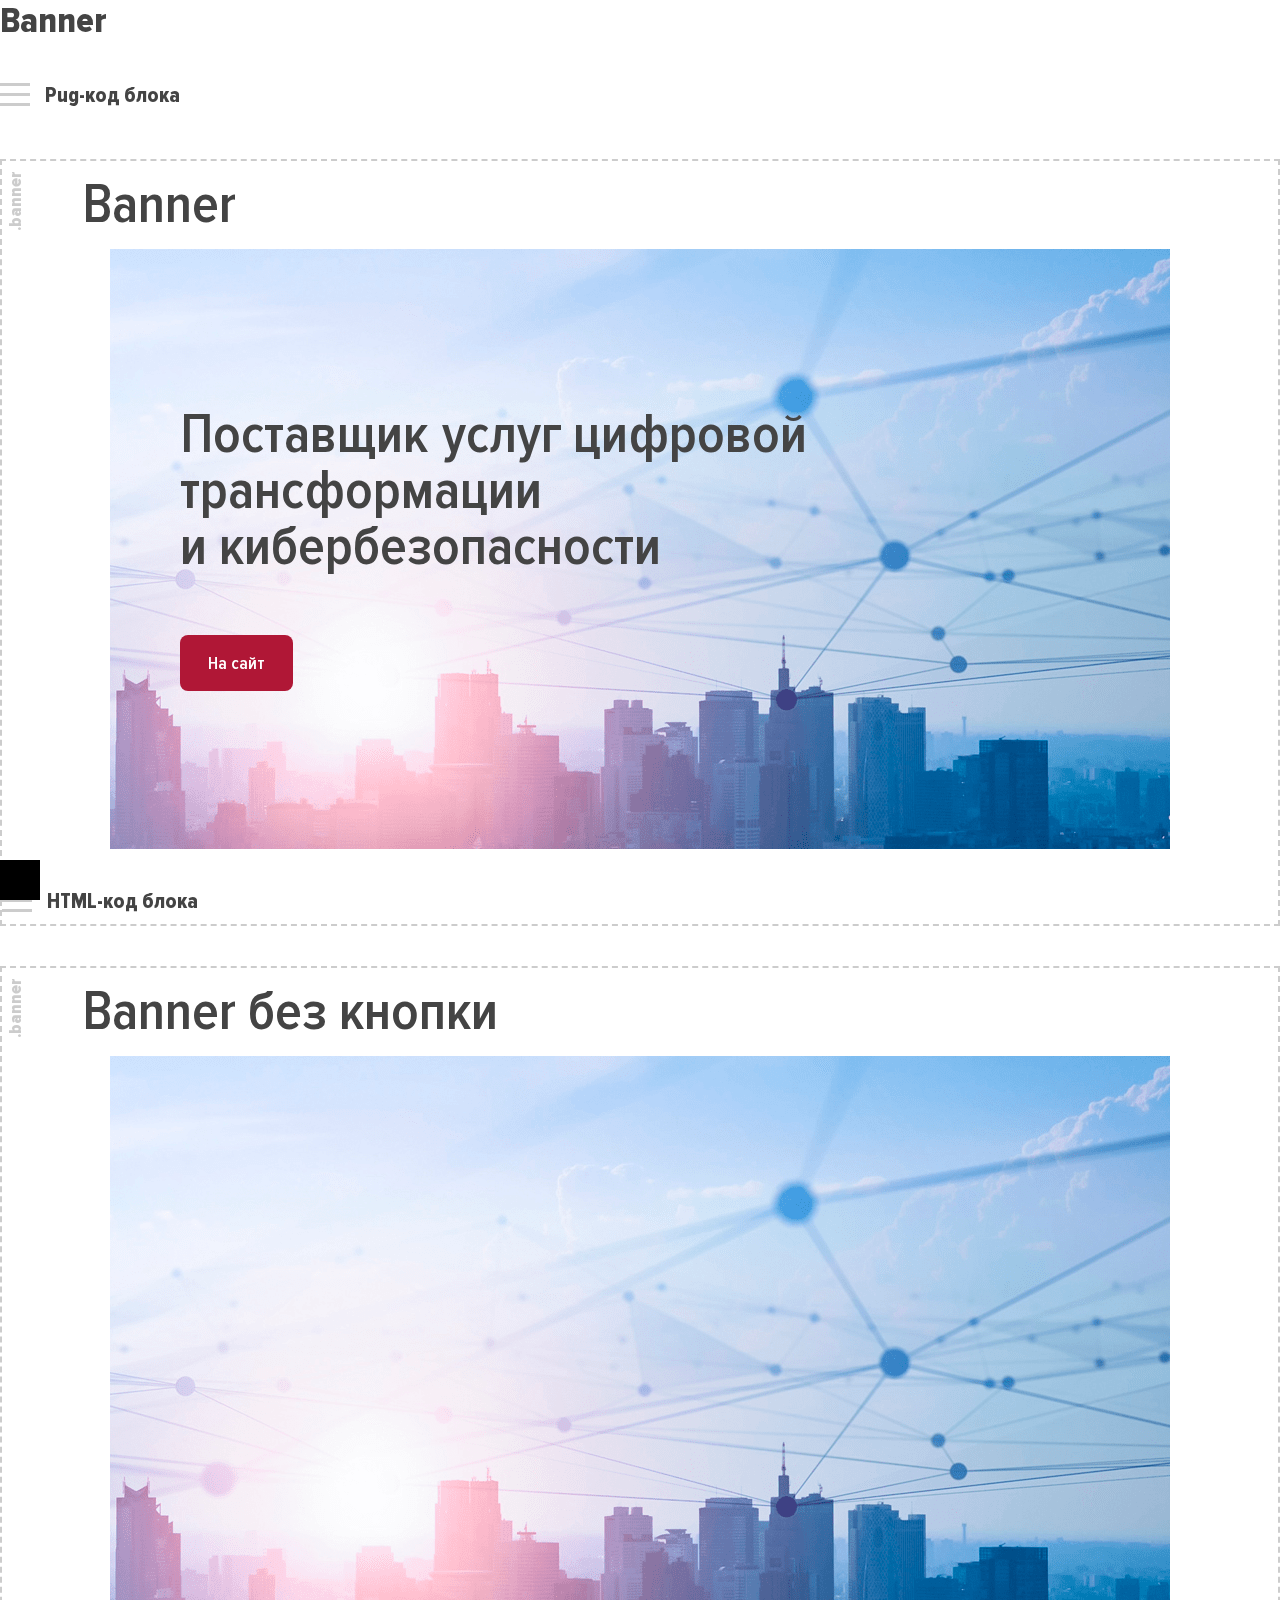
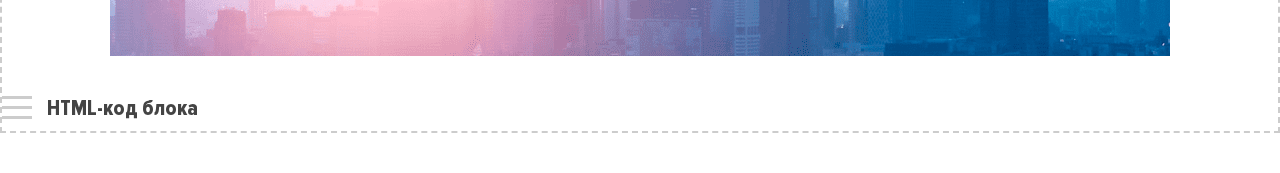
<file: lib-banner.html>
<!DOCTYPE html><html class="no-js page" lang="ru"><head><meta charset="utf-8"><meta name="viewport" content="width=device-width, initial-scale=1"><meta name="format-detection" content="telephone=no"><meta name="format-detection" content="date=no"><meta name="format-detection" content="address=no"><meta name="format-detection" content="email=no"><meta content="notranslate" name="google"><title>Библиотека блоков | Banner</title><link rel="stylesheet" href="css/style.css"><link rel="stylesheet" href="css/dev.css"><noscript><link rel="stylesheet" href="css/no-js.css" type="text/css"></noscript><script>// Убрать на html класс "no-js", добавить класс "js": с уровня стилей знаем работает ли JS
document.documentElement.className = document.documentElement.className.replace('no-js', 'js');

// Браузер и ОС
function cth(c){document.documentElement.classList.add(c)}
'ontouchstart' in window?cth('touch'):cth('no-touch');
if(typeof InstallTrigger!=='undefined')cth('firefox');
if(/constructor/i.test(window.HTMLElement)||(function(p){return p.toString()==="[object SafariRemoteNotification]"})(!window['safari']||(typeof safari!=='undefined'&&safari.pushNotification)))cth('safari');
if(/*@cc_on!@*/false||!!document.documentMode)cth('ie');
if(!(/*@cc_on!@*/false||!!document.documentMode)&&!!window.StyleMedia)cth('edge');
if(!!window.chrome&&(!!window.chrome.webstore||!!window.chrome.runtime))cth('chrome');
if(~navigator.appVersion.indexOf("Win"))cth('windows');
if(~navigator.appVersion.indexOf("Mac"))cth('osx');
if(~['iPad','iPhone','iPod'].indexOf(navigator.platform))cth('ios');
if(~navigator.appVersion.indexOf("Linux"))cth('linux');

// Добавление 1vh (использование: height: 100vh; height: calc(var(--vh, 1vh) * 100);) для фикса 100vh на мобилках
let vh = window.innerHeight * 0.01;
document.documentElement.style.setProperty('--vh', vh + 'px');
window.addEventListener('resize', function() {
  let vh = window.innerHeight * 0.01;
  document.documentElement.style.setProperty('--vh', vh + 'px');
});
</script><script>document.addEventListener('DOMContentLoaded', function () {

  // наполнение бокого меню
  var demoBlocks = document.querySelectorAll('.blocks-library__item');
  var offCanvasMenu = '<li class="off-canvas__menu-item"><a class="off-canvas__menu-link" data-toggle-native="off-canvas" href="/">Главная страница</a></li><li class="off-canvas__menu-item"><a class="off-canvas__menu-link" data-toggle-native="off-canvas" href="https://github.com/nicothin/NTH-start-project">Исходный репозиторий</a></li><li class="off-canvas__menu-item off-canvas__menu-item--separator"><a class="off-canvas__menu-link" data-toggle-native="off-canvas" href="http://nicothin.github.io/NTH-start-project/blocks-demo.html">Демка на github pages</a></li>';
  for (var i = 0; i < demoBlocks.length; i++) {
    var classes = 'off-canvas__menu-item';
    var block = demoBlocks[i];
    if (block.classList.contains('blocks-library__item--menusep')) { classes += ' off-canvas__menu-item--separator'; }
    offCanvasMenu += '<li class="' + classes + '"><a class="off-canvas__menu-link" data-toggle-native="off-canvas" href="#' + block.getAttribute('id') + '" data-scroll-link>' + block.querySelector('.blocks-library__item-title').textContent + '</a></li>';
  }
  var offCanvasMenuContent = document.getElementById('off-canvas-menu');
  offCanvasMenuContent.innerHTML = offCanvasMenu;

  // просмотр примера кода для блока
  var codeShowTriggers = document.querySelectorAll('.blocks-library__code-show-trigger');
  for (var i = 0; i < codeShowTriggers.length; i++) {
    codeShowTriggers[i].addEventListener('click', function () {
      this.closest('.blocks-library__code-wrapper').querySelector('.blocks-library__code').classList.toggle('blocks-library__code--shown');
    });
  }

});
</script></head><body><div class="off-canvas" id="off-canvas"><aside class="off-canvas__aside" role="complementary" aria-label="Меню"><ul class="off-canvas__menu" id="off-canvas-menu"></ul></aside><main class="off-canvas__page-content components-demo blocks-library" role="main"><div class="page__inner"><div class="page__content"><h1>Banner</h1><div class="blocks-library__code-wrapper"><div class="blocks-library__code-top"><span class="blocks-library__code-show-trigger" title="Показать код"><i class="blocks-library__code-icon"></i></span><h3>Pug-код блока</h3></div><div class="blocks-library__code"><pre class="code"><code>//- Pug-файл этого блока:</code>
<code>//- Все примеси в этом файле должны начинаться c имени блока (banner)

mixin banner(data, mods)
  //- Принимает:
  //-   {
  //-     bgImage: {string}, - фоновое изображение
  //-     title: {string}, - заголовок
  //-     button: { {object}, - кнопка
  //-       text: {text}, - текст кнопки
  //-       link: {string}, - ссылка кнопки
  //-     },
  //-   },
  //-   mods    {string} - список модификаторов
  //- Вызов:
        +banner({
          bgImage: `${imagePagePath}banner/bg.jpg`,
          title: '&lt;span class="word"&gt;&lt;span class="word-wrap"&gt;Поставщик&lt;/span&gt;&lt;/span&gt;&lt;span class="word"&gt;&lt;span class="word-wrap"&gt;услуг&lt;/span&gt;&lt;/span&gt;&lt;span class="word"&gt;&lt;span class="word-wrap"&gt;цифровой&lt;/span&gt;&lt;/span&gt;&lt;span class="word"&gt;&lt;span class="word-wrap"&gt;трансформации&lt;/span&gt;&lt;/span&gt;&lt;span class="word"&gt;&lt;span class="word-wrap"&gt;и&nbsp;кибербезопасности&lt;/span&gt;&lt;/span&gt;',
          button: {
            text: 'На сайт',
            link: '#!',
          }
        }, 'some-mod')

  -
    // список модификаторов
    var allMods = '';
    if(typeof(mods) !== 'undefined' && mods) {
      var modsList = mods.split(',');
      for (var i = 0; i &lt; modsList.length; i++) {
        allMods = allMods + ' banner--' + modsList[i].trim();
      }
    }

  .banner(class=allMods, data-animation='')&attributes(attributes)
    .banner__inner(style={'background-image': `url(${data.bgImage})`})
      .banner__content
        h2.banner__title(data-words-animation='')!= data.title
        if(data.button)
          .banner__button
            +btn(data.button.text)(href=data.button.link)
</code></pre>
</div></div><section class="blocks-library__item" id="banner" data-id="banner" data-name="banner"><h2 class="blocks-library__item-title">Banner</h2><div class="container"><div class="banner" data-animation=""><div class="banner__inner" style="background-image:url(img/top-banner/banner.png);"><div class="banner__content"><h2 class="banner__title" data-words-animation=""><span class="word"><span class="word-wrap">Поставщик</span></span><span class="word"><span class="word-wrap">услуг</span></span><span class="word"><span class="word-wrap">цифровой</span></span><span class="word"><span class="word-wrap">трансформации</span></span><span class="word"><span class="word-wrap">и&nbsp;кибербезопасности</span></span></h2><div class="banner__button"><a class="btn" href="#!">На сайт</a></div></div></div></div></div><div class="blocks-library__code-wrapper"><div class="blocks-library__code-top"><span class="blocks-library__code-show-trigger" title="Показать код"><i class="blocks-library__code-icon"></i></span><h3>HTML-код блока</h3></div><div class="blocks-library__code"><pre class="code"><code>//- HTML-код этого блока:</code>
<code>
&lt;div class="banner" data-animation=""&gt;
  &lt;div class="banner__inner" style="background-image:url(img/top-banner/banner.png);"&gt;
    &lt;div class="banner__content"&gt;
      &lt;h2 class="banner__title" data-words-animation=""&gt;&lt;span class="word"&gt;&lt;span class="word-wrap"&gt;Поставщик&lt;/span&gt;&lt;/span&gt;&lt;span class="word"&gt;&lt;span class="word-wrap"&gt;услуг&lt;/span&gt;&lt;/span&gt;&lt;span class="word"&gt;&lt;span class="word-wrap"&gt;цифровой&lt;/span&gt;&lt;/span&gt;&lt;span class="word"&gt;&lt;span class="word-wrap"&gt;трансформации&lt;/span&gt;&lt;/span&gt;&lt;span class="word"&gt;&lt;span class="word-wrap"&gt;и&nbsp;кибербезопасности&lt;/span&gt;&lt;/span&gt;&lt;/h2&gt;
      &lt;div class="banner__button"&gt;&lt;a class="btn" href="#!"&gt;На сайт&lt;/a&gt;
      &lt;/div&gt;
    &lt;/div&gt;
  &lt;/div&gt;
&lt;/div&gt;</code></pre>
</div></div></section><section class="blocks-library__item" id="banner-only-text" data-id="banner-only-text" data-name="banner"><h2 class="blocks-library__item-title">Banner без кнопки</h2><div class="container"><div class="banner" data-animation=""><div class="banner__inner" style="background-image:url(img/top-banner/banner.png);"><div class="banner__content"><h2 class="banner__title" data-words-animation=""><span class="word"><span class="word-wrap">Текст</span></span><span class="word"><span class="word-wrap">текст</span></span><span class="word"><span class="word-wrap">текст</span></span><span class="word"><span class="word-wrap">текст</span></span><span class="word"><span class="word-wrap">текст</span></span><span class="word"><span class="word-wrap">текст</span></span><span class="word"><span class="word-wrap">текст</span></span><span class="word"><span class="word-wrap">текст</span></span><span class="word"><span class="word-wrap">текст</span></span><span class="word"><span class="word-wrap">текст</span></span><span class="word"><span class="word-wrap">текст</span></span><span class="word"><span class="word-wrap">текст</span></span><span class="word"><span class="word-wrap">текст</span></span></h2></div></div></div></div><div class="blocks-library__code-wrapper"><div class="blocks-library__code-top"><span class="blocks-library__code-show-trigger" title="Показать код"><i class="blocks-library__code-icon"></i></span><h3>HTML-код блока</h3></div><div class="blocks-library__code"><pre class="code"><code>//- HTML-код этого блока:</code>
<code>
&lt;div class="banner" data-animation=""&gt;
  &lt;div class="banner__inner" style="background-image:url(img/top-banner/banner.png);"&gt;
    &lt;div class="banner__content"&gt;
      &lt;h2 class="banner__title" data-words-animation=""&gt;&lt;span class="word"&gt;&lt;span class="word-wrap"&gt;Текст&lt;/span&gt;&lt;/span&gt;&lt;span class="word"&gt;&lt;span class="word-wrap"&gt;текст&lt;/span&gt;&lt;/span&gt;&lt;span class="word"&gt;&lt;span class="word-wrap"&gt;текст&lt;/span&gt;&lt;/span&gt;&lt;span class="word"&gt;&lt;span class="word-wrap"&gt;текст&lt;/span&gt;&lt;/span&gt;&lt;span class="word"&gt;&lt;span class="word-wrap"&gt;текст&lt;/span&gt;&lt;/span&gt;&lt;span class="word"&gt;&lt;span class="word-wrap"&gt;текст&lt;/span&gt;&lt;/span&gt;&lt;span class="word"&gt;&lt;span class="word-wrap"&gt;текст&lt;/span&gt;&lt;/span&gt;&lt;span class="word"&gt;&lt;span class="word-wrap"&gt;текст&lt;/span&gt;&lt;/span&gt;&lt;span class="word"&gt;&lt;span class="word-wrap"&gt;текст&lt;/span&gt;&lt;/span&gt;&lt;span class="word"&gt;&lt;span class="word-wrap"&gt;текст&lt;/span&gt;&lt;/span&gt;&lt;span class="word"&gt;&lt;span class="word-wrap"&gt;текст&lt;/span&gt;&lt;/span&gt;&lt;span class="word"&gt;&lt;span class="word-wrap"&gt;текст&lt;/span&gt;&lt;/span&gt;&lt;span class="word"&gt;&lt;span class="word-wrap"&gt;текст&lt;/span&gt;&lt;/span&gt;&lt;/h2&gt;
    &lt;/div&gt;
  &lt;/div&gt;
&lt;/div&gt;</code></pre>
</div></div></section><div class="burger blocks-library__menu-toggler" data-toggle="off-canvas"><span data-toggle="off-canvas"></span></div></div></div></main><div class="off-canvas__overlay" data-toggle="off-canvas"></div></div><script src="js/bundle.js"></script><script src="js/dev.js"></script></body></html>
</file>
<file: css/dev.css>
.blocks-library__title{font-weight:400}.blocks-library__item{position:relative;border:2px dashed #ccc;margin:2.5rem 0}.blocks-library__item:before{content:"." attr(data-name);position:absolute;top:-1.2rem;left:0;font-weight:700;text-transform:lowercase;font-size:1em;line-height:1;height:1em;text-align:right;white-space:nowrap;color:#ccc}.blocks-library__item-title{margin:1rem 0 1rem 5rem}.blocks-library__item-title-link{display:inline-block;margin-right:.8rem}.blocks-library__item-title-link svg{display:block;fill:gray}.blocks-library__code-wrapper{position:relative;margin-top:40px}.blocks-library__code-show-trigger{position:relative;width:30px;height:30px;cursor:pointer;margin-right:15px}.blocks-library__code-top{display:-webkit-box;display:-ms-flexbox;display:flex;margin-bottom:.3em}.blocks-library__code-icon{display:block;width:30px;height:3px;background-color:#ccc}.blocks-library__code-icon:before,.blocks-library__code-icon:after{position:absolute;background-color:#ccc;width:30px;height:3px;left:0;content:""}.blocks-library__code-icon:before{top:10px}.blocks-library__code-icon:after{top:20px}.blocks-library__code{overflow:hidden}.js .blocks-library__code{max-height:0;-webkit-transition-duration:.3s;transition-duration:.3s;-webkit-transition-timing-function:cubic-bezier(0,1,.5,1);transition-timing-function:cubic-bezier(0,1,.5,1)}.js .blocks-library__code--shown{-webkit-transition-duration:.3s;transition-duration:.3s;-webkit-transition-timing-function:ease-in;transition-timing-function:ease-in;max-height:1000px}.blocks-library__code pre{max-height:800px}.blocks-library__menu-toggler{position:fixed!important;-webkit-backface-visibility:hidden;backface-visibility:hidden;bottom:0;left:0;background-color:#000!important;width:40px!important;height:40px;padding:5px!important}.off-canvas--open .blocks-library__menu-toggler{display:none}.blocks-library__menu-toggler>span,.blocks-library__menu-toggler>span:before,.blocks-library__menu-toggler>span:after{background-color:#fff!important}.blocks-library__layout{margin:40px 0 40px 40px}.blocks-library__layout-title{font-weight:600;font-size:56px;line-height:100%;color:#444;letter-spacing:0;margin:0}.blocks-library__layout-list{margin-top:16px}.blocks-library__layout-list li+.blocks-library__layout-list li{margin-top:8px}.blocks-library__layout-list a{color:#a30c33;position:relative;display:block}.demo__highlighted{color:#a30c33}.demo__mode{margin-bottom:20px}.demo__mode_title{margin-bottom:10px;margin-left:5rem}.demo__mode_description{margin-bottom:30px;margin-left:5rem}.lib-page__colors{display:-webkit-box;display:-ms-flexbox;display:flex;-ms-flex-wrap:wrap;flex-wrap:wrap;margin:15px 0 0 -25px}.lib-page__color-item{display:-webkit-box;display:-ms-flexbox;display:flex;-webkit-box-orient:vertical;-webkit-box-direction:normal;-ms-flex-direction:column;flex-direction:column;-webkit-box-align:center;-ms-flex-align:center;align-items:center;margin:30px 0 0 25px}.lib-page__color{width:80px;height:80px;border-radius:50%}.lib-page__color-text{margin-top:8px}.code{display:block;width:100%;max-height:500px;margin-top:1em;margin-bottom:1em;border-radius:8px;border:1px solid #ccc;padding:.5em 1em;overflow-x:auto;background-color:#e6e6e6;white-space:normal;-moz-tab-size:2;-o-tab-size:2;tab-size:2}.code code{display:block;min-height:1em;padding:0;white-space:pre;background-color:transparent}.code code p,.code code div{display:inline-block;margin:0}.off-canvas{position:relative}.js .off-canvas--open .off-canvas__overlay{position:fixed;z-index:1;opacity:1;visibility:visible;-webkit-transition:opacity .3s ease;transition:opacity .3s ease}.js .off-canvas--open .off-canvas__close{z-index:1;opacity:1;visibility:visible}.js .off-canvas--open .off-canvas__aside{-webkit-transform:translateX(0);transform:translateX(0)}.js .off-canvas--open .off-canvas__page-content{-webkit-transform:translateX(250px);transform:translateX(250px)}.off-canvas__aside{max-height:30vh;overflow-y:auto;-webkit-backface-visibility:hidden;backface-visibility:hidden;background-color:#1a1a1a;color:#fff;-webkit-transition:-webkit-transform .3s ease;transition:-webkit-transform .3s ease;transition:transform .3s ease;transition:transform .3s ease,-webkit-transform .3s ease}.js .off-canvas__aside{position:fixed;z-index:2;width:250px;height:100%;max-height:none;-webkit-transform:translateX(-250px);transform:translateX(-250px)}.off-canvas__menu{margin:0;padding:0;list-style:none}.off-canvas__menu-item--separator{padding-bottom:10px;border-bottom:1px solid gray;margin-bottom:10px}.off-canvas__menu-link{display:block;padding:8px 14px;line-height:1.2;color:inherit;text-decoration:none}.off-canvas__page-content{-webkit-backface-visibility:hidden;backface-visibility:hidden;-webkit-transition:-webkit-transform .3s ease;transition:-webkit-transform .3s ease;transition:transform .3s ease;transition:transform .3s ease,-webkit-transform .3s ease}.off-canvas__overlay{position:absolute;z-index:-1;top:0;left:0;width:100%;height:100%;background:rgba(0,0,0,.2);opacity:0;visibility:hidden}@media (min-width:767px){.blocks-library__item:before{left:1.4rem;top:20.5rem;width:21rem;-webkit-transform:rotate(-90deg);transform:rotate(-90deg);-webkit-transform-origin:0 100%;transform-origin:0 100%}}@media screen and (min-width:1024px){.off-canvas__menu-link:hover{color:inherit;text-decoration:none;background-color:#333}}@media screen and (max-width:767px){.blocks-library__layout{margin:16px 0 16px 16px}.blocks-library__layout-title{font-size:28px}.blocks-library__layout-list{margin-top:8px}.blocks-library__layout-list li+.blocks-library__layout-list li{margin-top:4px}.lib-page__colors{margin:15px 0 0 -20px}.lib-page__color-item{margin:20px 0 0 20px}.lib-page__color{width:60px;height:60px}.lib-page__color-text{margin-top:4px}}@media screen and (max-width:1279px){.blocks-library__layout-title{font-size:40px}}
</file>
<file: css/style.css>
@font-face{font-family:swiper-icons;src:url("data:application/font-woff;charset=utf-8;base64, [base64]//wADZ2x5ZgAAAywAAADMAAAD2MHtryVoZWFkAAABbAAAADAAAAA2E2+eoWhoZWEAAAGcAAAAHwAAACQC9gDzaG10eAAAAigAAAAZAAAArgJkABFsb2NhAAAC0AAAAFoAAABaFQAUGG1heHAAAAG8AAAAHwAAACAAcABAbmFtZQAAA/gAAAE5AAACXvFdBwlwb3N0AAAFNAAAAGIAAACE5s74hXjaY2BkYGAAYpf5Hu/j+W2+MnAzMYDAzaX6QjD6/4//Bxj5GA8AuRwMYGkAPywL13jaY2BkYGA88P8Agx4j+/8fQDYfA1AEBWgDAIB2BOoAeNpjYGRgYNBh4GdgYgABEMnIABJzYNADCQAACWgAsQB42mNgYfzCOIGBlYGB0YcxjYGBwR1Kf2WQZGhhYGBiYGVmgAFGBiQQkOaawtDAoMBQxXjg/wEGPcYDDA4wNUA2CCgwsAAAO4EL6gAAeNpj2M0gyAACqxgGNWBkZ2D4/wMA+xkDdgAAAHjaY2BgYGaAYBkGRgYQiAHyGMF8FgYHIM3DwMHABGQrMOgyWDLEM1T9/w8UBfEMgLzE////P/5//f/V/xv+r4eaAAeMbAxwIUYmIMHEgKYAYjUcsDAwsLKxc3BycfPw8jEQA/[base64]/uznmfPFBNODM2K7MTQ45YEAZqGP81AmGGcF3iPqOop0r1SPTaTbVkfUe4HXj97wYE+yNwWYxwWu4v1ugWHgo3S1XdZEVqWM7ET0cfnLGxWfkgR42o2PvWrDMBSFj/IHLaF0zKjRgdiVMwScNRAoWUoH78Y2icB/yIY09An6AH2Bdu/UB+yxopYshQiEvnvu0dURgDt8QeC8PDw7Fpji3fEA4z/PEJ6YOB5hKh4dj3EvXhxPqH/SKUY3rJ7srZ4FZnh1PMAtPhwP6fl2PMJMPDgeQ4rY8YT6Gzao0eAEA409DuggmTnFnOcSCiEiLMgxCiTI6Cq5DZUd3Qmp10vO0LaLTd2cjN4fOumlc7lUYbSQcZFkutRG7g6JKZKy0RmdLY680CDnEJ+UMkpFFe1RN7nxdVpXrC4aTtnaurOnYercZg2YVmLN/d/gczfEimrE/fs/bOuq29Zmn8tloORaXgZgGa78yO9/cnXm2BpaGvq25Dv9S4E9+5SIc9PqupJKhYFSSl47+Qcr1mYNAAAAeNptw0cKwkAAAMDZJA8Q7OUJvkLsPfZ6zFVERPy8qHh2YER+3i/BP83vIBLLySsoKimrqKqpa2hp6+jq6RsYGhmbmJqZSy0sraxtbO3sHRydnEMU4uR6yx7JJXveP7WrDycAAAAAAAH//wACeNpjYGRgYOABYhkgZgJCZgZNBkYGLQZtIJsFLMYAAAw3ALgAeNolizEKgDAQBCchRbC2sFER0YD6qVQiBCv/H9ezGI6Z5XBAw8CBK/m5iQQVauVbXLnOrMZv2oLdKFa8Pjuru2hJzGabmOSLzNMzvutpB3N42mNgZGBg4GKQYzBhYMxJLMlj4GBgAYow/P/PAJJhLM6sSoWKfWCAAwDAjgbRAAB42mNgYGBkAIIbCZo5IPrmUn0hGA0AO8EFTQAA");font-weight:400;font-style:normal}:root{--swiper-theme-color:#007aff}.swiper{margin-left:auto;margin-right:auto;position:relative;overflow:hidden;list-style:none;padding:0;z-index:1}.swiper-vertical>.swiper-wrapper{-webkit-box-orient:vertical;-webkit-box-direction:normal;-ms-flex-direction:column;flex-direction:column}.swiper-wrapper{position:relative;width:100%;height:100%;z-index:1;display:-webkit-box;display:-ms-flexbox;display:flex;-webkit-transition-property:-webkit-transform;transition-property:-webkit-transform;transition-property:transform;transition-property:transform,-webkit-transform;-webkit-box-sizing:content-box;box-sizing:content-box}.swiper-android .swiper-slide,.swiper-wrapper{-webkit-transform:translate3d(0,0,0);transform:translate3d(0,0,0)}.swiper-pointer-events{-ms-touch-action:pan-y;touch-action:pan-y}.swiper-pointer-events.swiper-vertical{-ms-touch-action:pan-x;touch-action:pan-x}.swiper-slide{-ms-flex-negative:0;flex-shrink:0;width:100%;height:100%;position:relative;-webkit-transition-property:-webkit-transform;transition-property:-webkit-transform;transition-property:transform;transition-property:transform,-webkit-transform}.swiper-slide-invisible-blank{visibility:hidden}.swiper-autoheight,.swiper-autoheight .swiper-slide{height:auto}.swiper-autoheight .swiper-wrapper{-webkit-box-align:start;-ms-flex-align:start;align-items:flex-start;-webkit-transition-property:height,-webkit-transform;transition-property:height,-webkit-transform;transition-property:transform,height;transition-property:transform,height,-webkit-transform}.swiper-3d,.swiper-3d.swiper-css-mode .swiper-wrapper{-webkit-perspective:1200px;perspective:1200px}.swiper-3d .swiper-cube-shadow,.swiper-3d .swiper-slide,.swiper-3d .swiper-slide-shadow,.swiper-3d .swiper-slide-shadow-bottom,.swiper-3d .swiper-slide-shadow-left,.swiper-3d .swiper-slide-shadow-right,.swiper-3d .swiper-slide-shadow-top,.swiper-3d .swiper-wrapper{-webkit-transform-style:preserve-3d;transform-style:preserve-3d}.swiper-3d .swiper-slide-shadow,.swiper-3d .swiper-slide-shadow-bottom,.swiper-3d .swiper-slide-shadow-left,.swiper-3d .swiper-slide-shadow-right,.swiper-3d .swiper-slide-shadow-top{position:absolute;left:0;top:0;width:100%;height:100%;pointer-events:none;z-index:10}.swiper-3d .swiper-slide-shadow{background:rgba(0,0,0,.15)}.swiper-3d .swiper-slide-shadow-left{background-image:-webkit-gradient(linear,right top,left top,from(rgba(0,0,0,.5)),to(transparent));background-image:linear-gradient(to left,rgba(0,0,0,.5),transparent)}.swiper-3d .swiper-slide-shadow-right{background-image:-webkit-gradient(linear,left top,right top,from(rgba(0,0,0,.5)),to(transparent));background-image:linear-gradient(to right,rgba(0,0,0,.5),transparent)}.swiper-3d .swiper-slide-shadow-top{background-image:-webkit-gradient(linear,left bottom,left top,from(rgba(0,0,0,.5)),to(transparent));background-image:linear-gradient(to top,rgba(0,0,0,.5),transparent)}.swiper-3d .swiper-slide-shadow-bottom{background-image:-webkit-gradient(linear,left top,left bottom,from(rgba(0,0,0,.5)),to(transparent));background-image:linear-gradient(to bottom,rgba(0,0,0,.5),transparent)}.swiper-css-mode>.swiper-wrapper{overflow:auto;scrollbar-width:none;-ms-overflow-style:none}.swiper-css-mode>.swiper-wrapper::-webkit-scrollbar{display:none}.swiper-css-mode>.swiper-wrapper>.swiper-slide{scroll-snap-align:start start}.swiper-horizontal.swiper-css-mode>.swiper-wrapper{-ms-scroll-snap-type:x mandatory;scroll-snap-type:x mandatory}.swiper-vertical.swiper-css-mode>.swiper-wrapper{-ms-scroll-snap-type:y mandatory;scroll-snap-type:y mandatory}.swiper-centered>.swiper-wrapper::before{content:'';-ms-flex-negative:0;flex-shrink:0;-webkit-box-ordinal-group:10000;-ms-flex-order:9999;order:9999}.swiper-centered.swiper-horizontal>.swiper-wrapper>.swiper-slide:first-child{-webkit-margin-start:var(--swiper-centered-offset-before);margin-inline-start:var(--swiper-centered-offset-before)}.swiper-centered.swiper-horizontal>.swiper-wrapper::before{height:100%;min-height:1px;width:var(--swiper-centered-offset-after)}.swiper-centered.swiper-vertical>.swiper-wrapper>.swiper-slide:first-child{-webkit-margin-before:var(--swiper-centered-offset-before);margin-block-start:var(--swiper-centered-offset-before)}.swiper-centered.swiper-vertical>.swiper-wrapper::before{width:100%;min-width:1px;height:var(--swiper-centered-offset-after)}.swiper-centered>.swiper-wrapper>.swiper-slide{scroll-snap-align:center center}.swiper-virtual.swiper-css-mode .swiper-wrapper::after{content:'';position:absolute;left:0;top:0;pointer-events:none}.swiper-virtual.swiper-css-mode.swiper-horizontal .swiper-wrapper::after{height:1px;width:var(--swiper-virtual-size)}.swiper-virtual.swiper-css-mode.swiper-vertical .swiper-wrapper::after{width:1px;height:var(--swiper-virtual-size)}:root{--swiper-navigation-size:44px}.swiper-button-next,.swiper-button-prev{position:absolute;top:50%;width:calc(var(--swiper-navigation-size)/44*27);height:var(--swiper-navigation-size);margin-top:calc(0px - (var(--swiper-navigation-size)/2));z-index:10;cursor:pointer;display:-webkit-box;display:-ms-flexbox;display:flex;-webkit-box-align:center;-ms-flex-align:center;align-items:center;-webkit-box-pack:center;-ms-flex-pack:center;justify-content:center;color:var(--swiper-navigation-color,var(--swiper-theme-color))}.swiper-button-next.swiper-button-disabled,.swiper-button-prev.swiper-button-disabled{opacity:.35;cursor:auto;pointer-events:none}.swiper-button-next:after,.swiper-button-prev:after{font-family:swiper-icons;font-size:var(--swiper-navigation-size);text-transform:none!important;letter-spacing:0;text-transform:none;font-variant:initial;line-height:1}.swiper-button-prev,.swiper-rtl .swiper-button-next{left:10px;right:auto}.swiper-button-prev:after,.swiper-rtl .swiper-button-next:after{content:'prev'}.swiper-button-next,.swiper-rtl .swiper-button-prev{right:10px;left:auto}.swiper-button-next:after,.swiper-rtl .swiper-button-prev:after{content:'next'}.swiper-button-lock{display:none}.swiper-pagination{position:absolute;text-align:center;-webkit-transition:.3s opacity;transition:.3s opacity;-webkit-transform:translate3d(0,0,0);transform:translate3d(0,0,0);z-index:10}.swiper-pagination.swiper-pagination-hidden{opacity:0}.swiper-horizontal>.swiper-pagination-bullets,.swiper-pagination-bullets.swiper-pagination-horizontal,.swiper-pagination-custom,.swiper-pagination-fraction{bottom:10px;left:0;width:100%}.swiper-pagination-bullets-dynamic{overflow:hidden;font-size:0}.swiper-pagination-bullets-dynamic .swiper-pagination-bullet{-webkit-transform:scale(.33);transform:scale(.33);position:relative}.swiper-pagination-bullets-dynamic .swiper-pagination-bullet-active{-webkit-transform:scale(1);transform:scale(1)}.swiper-pagination-bullets-dynamic .swiper-pagination-bullet-active-main{-webkit-transform:scale(1);transform:scale(1)}.swiper-pagination-bullets-dynamic .swiper-pagination-bullet-active-prev{-webkit-transform:scale(.66);transform:scale(.66)}.swiper-pagination-bullets-dynamic .swiper-pagination-bullet-active-prev-prev{-webkit-transform:scale(.33);transform:scale(.33)}.swiper-pagination-bullets-dynamic .swiper-pagination-bullet-active-next{-webkit-transform:scale(.66);transform:scale(.66)}.swiper-pagination-bullets-dynamic .swiper-pagination-bullet-active-next-next{-webkit-transform:scale(.33);transform:scale(.33)}.swiper-pagination-bullet{width:var(--swiper-pagination-bullet-width,var(--swiper-pagination-bullet-size,8px));height:var(--swiper-pagination-bullet-height,var(--swiper-pagination-bullet-size,8px));display:inline-block;border-radius:50%;background:var(--swiper-pagination-bullet-inactive-color,#000);opacity:var(--swiper-pagination-bullet-inactive-opacity, .2)}button.swiper-pagination-bullet{border:0;margin:0;padding:0;-webkit-box-shadow:none;box-shadow:none;-webkit-appearance:none;-moz-appearance:none;appearance:none}.swiper-pagination-clickable .swiper-pagination-bullet{cursor:pointer}.swiper-pagination-bullet:only-child{display:none!important}.swiper-pagination-bullet-active{opacity:var(--swiper-pagination-bullet-opacity, 1);background:var(--swiper-pagination-color,var(--swiper-theme-color))}.swiper-pagination-vertical.swiper-pagination-bullets,.swiper-vertical>.swiper-pagination-bullets{right:10px;top:50%;-webkit-transform:translate3d(0,-50%,0);transform:translate3d(0,-50%,0)}.swiper-pagination-vertical.swiper-pagination-bullets .swiper-pagination-bullet,.swiper-vertical>.swiper-pagination-bullets .swiper-pagination-bullet{margin:var(--swiper-pagination-bullet-vertical-gap,6px) 0;display:block}.swiper-pagination-vertical.swiper-pagination-bullets.swiper-pagination-bullets-dynamic,.swiper-vertical>.swiper-pagination-bullets.swiper-pagination-bullets-dynamic{top:50%;-webkit-transform:translateY(-50%);transform:translateY(-50%);width:8px}.swiper-pagination-vertical.swiper-pagination-bullets.swiper-pagination-bullets-dynamic .swiper-pagination-bullet,.swiper-vertical>.swiper-pagination-bullets.swiper-pagination-bullets-dynamic .swiper-pagination-bullet{display:inline-block;-webkit-transition:.2s transform,.2s top;transition:.2s transform,.2s top}.swiper-horizontal>.swiper-pagination-bullets .swiper-pagination-bullet,.swiper-pagination-horizontal.swiper-pagination-bullets .swiper-pagination-bullet{margin:0 var(--swiper-pagination-bullet-horizontal-gap,4px)}.swiper-horizontal>.swiper-pagination-bullets.swiper-pagination-bullets-dynamic,.swiper-pagination-horizontal.swiper-pagination-bullets.swiper-pagination-bullets-dynamic{left:50%;-webkit-transform:translateX(-50%);transform:translateX(-50%);white-space:nowrap}.swiper-horizontal>.swiper-pagination-bullets.swiper-pagination-bullets-dynamic .swiper-pagination-bullet,.swiper-pagination-horizontal.swiper-pagination-bullets.swiper-pagination-bullets-dynamic .swiper-pagination-bullet{-webkit-transition:.2s transform,.2s left;transition:.2s transform,.2s left}.swiper-horizontal.swiper-rtl>.swiper-pagination-bullets-dynamic .swiper-pagination-bullet{-webkit-transition:.2s transform,.2s right;transition:.2s transform,.2s right}.swiper-pagination-progressbar{background:rgba(0,0,0,.25);position:absolute}.swiper-pagination-progressbar .swiper-pagination-progressbar-fill{background:var(--swiper-pagination-color,var(--swiper-theme-color));position:absolute;left:0;top:0;width:100%;height:100%;-webkit-transform:scale(0);transform:scale(0);-webkit-transform-origin:left top;transform-origin:left top}.swiper-rtl .swiper-pagination-progressbar .swiper-pagination-progressbar-fill{-webkit-transform-origin:right top;transform-origin:right top}.swiper-horizontal>.swiper-pagination-progressbar,.swiper-pagination-progressbar.swiper-pagination-horizontal,.swiper-pagination-progressbar.swiper-pagination-vertical.swiper-pagination-progressbar-opposite,.swiper-vertical>.swiper-pagination-progressbar.swiper-pagination-progressbar-opposite{width:100%;height:4px;left:0;top:0}.swiper-horizontal>.swiper-pagination-progressbar.swiper-pagination-progressbar-opposite,.swiper-pagination-progressbar.swiper-pagination-horizontal.swiper-pagination-progressbar-opposite,.swiper-pagination-progressbar.swiper-pagination-vertical,.swiper-vertical>.swiper-pagination-progressbar{width:4px;height:100%;left:0;top:0}.swiper-pagination-lock{display:none}.swiper-scrollbar{border-radius:10px;position:relative;-ms-touch-action:none;background:rgba(0,0,0,.1)}.swiper-horizontal>.swiper-scrollbar{position:absolute;left:1%;bottom:3px;z-index:50;height:5px;width:98%}.swiper-vertical>.swiper-scrollbar{position:absolute;right:3px;top:1%;z-index:50;width:5px;height:98%}.swiper-scrollbar-drag{height:100%;width:100%;position:relative;background:rgba(0,0,0,.5);border-radius:10px;left:0;top:0}.swiper-scrollbar-cursor-drag{cursor:move}.swiper-scrollbar-lock{display:none}.swiper-zoom-container{width:100%;height:100%;display:-webkit-box;display:-ms-flexbox;display:flex;-webkit-box-pack:center;-ms-flex-pack:center;justify-content:center;-webkit-box-align:center;-ms-flex-align:center;align-items:center;text-align:center}.swiper-zoom-container>canvas,.swiper-zoom-container>img,.swiper-zoom-container>svg{max-width:100%;max-height:100%;-o-object-fit:contain;object-fit:contain}.swiper-slide-zoomed{cursor:move}.swiper-lazy-preloader{width:42px;height:42px;position:absolute;left:50%;top:50%;margin-left:-21px;margin-top:-21px;z-index:10;-webkit-transform-origin:50%;transform-origin:50%;-webkit-animation:swiper-preloader-spin 1s infinite linear;animation:swiper-preloader-spin 1s infinite linear;-webkit-box-sizing:border-box;box-sizing:border-box;border:4px solid var(--swiper-preloader-color,var(--swiper-theme-color));border-radius:50%;border-top-color:transparent}.swiper-lazy-preloader-white{--swiper-preloader-color:#fff}.swiper-lazy-preloader-black{--swiper-preloader-color:#000}@-webkit-keyframes swiper-preloader-spin{to{-webkit-transform:rotate(360deg);transform:rotate(360deg)}}@keyframes swiper-preloader-spin{to{-webkit-transform:rotate(360deg);transform:rotate(360deg)}}.swiper .swiper-notification{position:absolute;left:0;top:0;pointer-events:none;opacity:0;z-index:-1000}.swiper-free-mode>.swiper-wrapper{-webkit-transition-timing-function:ease-out;transition-timing-function:ease-out;margin:0 auto}.swiper-grid>.swiper-wrapper{-ms-flex-wrap:wrap;flex-wrap:wrap}.swiper-grid-column>.swiper-wrapper{-ms-flex-wrap:wrap;flex-wrap:wrap;-webkit-box-orient:vertical;-webkit-box-direction:normal;-ms-flex-direction:column;flex-direction:column}.swiper-fade.swiper-free-mode .swiper-slide{-webkit-transition-timing-function:ease-out;transition-timing-function:ease-out}.swiper-fade .swiper-slide{pointer-events:none;-webkit-transition-property:opacity;transition-property:opacity}.swiper-fade .swiper-slide .swiper-slide{pointer-events:none}.swiper-fade .swiper-slide-active,.swiper-fade .swiper-slide-active .swiper-slide-active{pointer-events:auto}.swiper-cube{overflow:visible}.swiper-cube .swiper-slide{pointer-events:none;-webkit-backface-visibility:hidden;backface-visibility:hidden;z-index:1;visibility:hidden;-webkit-transform-origin:0 0;transform-origin:0 0;width:100%;height:100%}.swiper-cube .swiper-slide .swiper-slide{pointer-events:none}.swiper-cube.swiper-rtl .swiper-slide{-webkit-transform-origin:100% 0;transform-origin:100% 0}.swiper-cube .swiper-slide-active,.swiper-cube .swiper-slide-active .swiper-slide-active{pointer-events:auto}.swiper-cube .swiper-slide-active,.swiper-cube .swiper-slide-next,.swiper-cube .swiper-slide-next+.swiper-slide,.swiper-cube .swiper-slide-prev{pointer-events:auto;visibility:visible}.swiper-cube .swiper-slide-shadow-bottom,.swiper-cube .swiper-slide-shadow-left,.swiper-cube .swiper-slide-shadow-right,.swiper-cube .swiper-slide-shadow-top{z-index:0;-webkit-backface-visibility:hidden;backface-visibility:hidden}.swiper-cube .swiper-cube-shadow{position:absolute;left:0;bottom:0;width:100%;height:100%;opacity:.6;z-index:0}.swiper-cube .swiper-cube-shadow:before{content:'';background:#000;position:absolute;left:0;top:0;bottom:0;right:0;-webkit-filter:blur(50px);filter:blur(50px)}.swiper-flip{overflow:visible}.swiper-flip .swiper-slide{pointer-events:none;-webkit-backface-visibility:hidden;backface-visibility:hidden;z-index:1}.swiper-flip .swiper-slide .swiper-slide{pointer-events:none}.swiper-flip .swiper-slide-active,.swiper-flip .swiper-slide-active .swiper-slide-active{pointer-events:auto}.swiper-flip .swiper-slide-shadow-bottom,.swiper-flip .swiper-slide-shadow-left,.swiper-flip .swiper-slide-shadow-right,.swiper-flip .swiper-slide-shadow-top{z-index:0;-webkit-backface-visibility:hidden;backface-visibility:hidden}.swiper-creative .swiper-slide{-webkit-backface-visibility:hidden;backface-visibility:hidden;overflow:hidden;-webkit-transition-property:opacity,height,-webkit-transform;transition-property:opacity,height,-webkit-transform;transition-property:transform,opacity,height;transition-property:transform,opacity,height,-webkit-transform}.swiper-cards{overflow:visible}.swiper-cards .swiper-slide{-webkit-transform-origin:center bottom;transform-origin:center bottom;-webkit-backface-visibility:hidden;backface-visibility:hidden;overflow:hidden}@font-face{font-family:"Proxima Nova Condensed";src:url(../fonts/ProximaNovaCond-ThinIt.eot);src:url(../fonts/ProximaNovaCond-ThinIt.eot?#iefix) format("embedded-opentype"),url(../fonts/ProximaNovaCond-ThinIt.woff2) format("woff2"),url(../fonts/ProximaNovaCond-ThinIt.woff) format("woff"),url(../fonts/ProximaNovaCond-ThinIt.ttf) format("truetype"),url(../fonts/ProximaNovaCond-ThinIt.svg#ProximaNovaCond-ThinIt) format("svg");font-weight:100;font-style:italic;font-display:swap}@font-face{font-family:"Proxima Nova Condensed";src:url(../fonts/ProximaNovaCond-BlackIt.eot);src:url(../fonts/ProximaNovaCond-BlackIt.eot?#iefix) format("embedded-opentype"),url(../fonts/ProximaNovaCond-BlackIt.woff2) format("woff2"),url(../fonts/ProximaNovaCond-BlackIt.woff) format("woff"),url(../fonts/ProximaNovaCond-BlackIt.ttf) format("truetype"),url(../fonts/ProximaNovaCond-BlackIt.svg#ProximaNovaCond-BlackIt) format("svg");font-weight:900;font-style:italic;font-display:swap}@font-face{font-family:"Proxima Nova Condensed";src:url(../fonts/ProximaNovaCond-Light.eot);src:url(../fonts/ProximaNovaCond-Light.eot?#iefix) format("embedded-opentype"),url(../fonts/ProximaNovaCond-Light.woff2) format("woff2"),url(../fonts/ProximaNovaCond-Light.woff) format("woff"),url(../fonts/ProximaNovaCond-Light.ttf) format("truetype"),url(../fonts/ProximaNovaCond-Light.svg#ProximaNovaCond-Light) format("svg");font-weight:300;font-style:normal;font-display:swap}@font-face{font-family:"Proxima Nova Condensed";src:url(../fonts/ProximaNovaCond-Bold.eot);src:url(../fonts/ProximaNovaCond-Bold.eot?#iefix) format("embedded-opentype"),url(../fonts/ProximaNovaCond-Bold.woff2) format("woff2"),url(../fonts/ProximaNovaCond-Bold.woff) format("woff"),url(../fonts/ProximaNovaCond-Bold.ttf) format("truetype"),url(../fonts/ProximaNovaCond-Bold.svg#ProximaNovaCond-Bold) format("svg");font-weight:700;font-style:normal;font-display:swap}@font-face{font-family:"Proxima Nova Condensed";src:url(../fonts/ProximaNovaCond-Thin.eot);src:url(../fonts/ProximaNovaCond-Thin.eot?#iefix) format("embedded-opentype"),url(../fonts/ProximaNovaCond-Thin.woff2) format("woff2"),url(../fonts/ProximaNovaCond-Thin.woff) format("woff"),url(../fonts/ProximaNovaCond-Thin.ttf) format("truetype"),url(../fonts/ProximaNovaCond-Thin.svg#ProximaNovaCond-Thin) format("svg");font-weight:100;font-style:normal;font-display:swap}@font-face{font-family:"Proxima Nova Condensed";src:url(../fonts/ProximaNovaCond-BoldIt.eot);src:url(../fonts/ProximaNovaCond-BoldIt.eot?#iefix) format("embedded-opentype"),url(../fonts/ProximaNovaCond-BoldIt.woff2) format("woff2"),url(../fonts/ProximaNovaCond-BoldIt.woff) format("woff"),url(../fonts/ProximaNovaCond-BoldIt.ttf) format("truetype"),url(../fonts/ProximaNovaCond-BoldIt.svg#ProximaNovaCond-BoldIt) format("svg");font-weight:700;font-style:italic;font-display:swap}@font-face{font-family:"Proxima Nova Condensed";src:url(../fonts/ProximaNovaCond-LightIt.eot);src:url(../fonts/ProximaNovaCond-LightIt.eot?#iefix) format("embedded-opentype"),url(../fonts/ProximaNovaCond-LightIt.woff2) format("woff2"),url(../fonts/ProximaNovaCond-LightIt.woff) format("woff"),url(../fonts/ProximaNovaCond-LightIt.ttf) format("truetype"),url(../fonts/ProximaNovaCond-LightIt.svg#ProximaNovaCond-LightIt) format("svg");font-weight:300;font-style:italic;font-display:swap}@font-face{font-family:"Proxima Nova Condensed";src:url(../fonts/ProximaNovaCond-Semibold.eot);src:url(../fonts/ProximaNovaCond-Semibold.eot?#iefix) format("embedded-opentype"),url(../fonts/ProximaNovaCond-Semibold.woff2) format("woff2"),url(../fonts/ProximaNovaCond-Semibold.woff) format("woff"),url(../fonts/ProximaNovaCond-Semibold.ttf) format("truetype"),url(../fonts/ProximaNovaCond-Semibold.svg#ProximaNovaCond-Semibold) format("svg");font-weight:600;font-style:normal;font-display:swap}@font-face{font-family:"Proxima Nova Condensed";src:url(../fonts/ProximaNovaCond-Extrabld.eot);src:url(../fonts/ProximaNovaCond-Extrabld.eot?#iefix) format("embedded-opentype"),url(../fonts/ProximaNovaCond-Extrabld.woff2) format("woff2"),url(../fonts/ProximaNovaCond-Extrabld.woff) format("woff"),url(../fonts/ProximaNovaCond-Extrabld.ttf) format("truetype"),url(../fonts/ProximaNovaCond-Extrabld.svg#ProximaNovaCond-Extrabld) format("svg");font-weight:700;font-style:normal;font-display:swap}@font-face{font-family:"Proxima Nova Condensed";src:url(../fonts/ProximaNovaCond-SemiboldIt.eot);src:url(../fonts/ProximaNovaCond-SemiboldIt.eot?#iefix) format("embedded-opentype"),url(../fonts/ProximaNovaCond-SemiboldIt.woff2) format("woff2"),url(../fonts/ProximaNovaCond-SemiboldIt.woff) format("woff"),url(../fonts/ProximaNovaCond-SemiboldIt.ttf) format("truetype"),url(../fonts/ProximaNovaCond-SemiboldIt.svg#ProximaNovaCond-SemiboldIt) format("svg");font-weight:600;font-style:italic;font-display:swap}@font-face{font-family:"Proxima Nova Condensed";src:url(../fonts/ProximaNovaCond-RegularIt.eot);src:url(../fonts/ProximaNovaCond-RegularIt.eot?#iefix) format("embedded-opentype"),url(../fonts/ProximaNovaCond-RegularIt.woff2) format("woff2"),url(../fonts/ProximaNovaCond-RegularIt.woff) format("woff"),url(../fonts/ProximaNovaCond-RegularIt.ttf) format("truetype"),url(../fonts/ProximaNovaCond-RegularIt.svg#ProximaNovaCond-RegularIt) format("svg");font-weight:400;font-style:italic;font-display:swap}@font-face{font-family:"Proxima Nova Condensed";src:url(../fonts/ProximaNovaCond-Black.eot);src:url(../fonts/ProximaNovaCond-Black.eot?#iefix) format("embedded-opentype"),url(../fonts/ProximaNovaCond-Black.woff2) format("woff2"),url(../fonts/ProximaNovaCond-Black.woff) format("woff"),url(../fonts/ProximaNovaCond-Black.ttf) format("truetype"),url(../fonts/ProximaNovaCond-Black.svg#ProximaNovaCond-Black) format("svg");font-weight:900;font-style:normal;font-display:swap}@font-face{font-family:"Proxima Nova Condensed";src:url(../fonts/ProximaNovaCond-Regular.eot);src:url(../fonts/ProximaNovaCond-Regular.eot?#iefix) format("embedded-opentype"),url(../fonts/ProximaNovaCond-Regular.woff2) format("woff2"),url(../fonts/ProximaNovaCond-Regular.woff) format("woff"),url(../fonts/ProximaNovaCond-Regular.ttf) format("truetype"),url(../fonts/ProximaNovaCond-Regular.svg#ProximaNovaCond-Regular) format("svg");font-weight:400;font-style:normal;font-display:swap}@font-face{font-family:"Proxima Nova Condensed";src:url(../fonts/ProximaNovaCond-ExtrabldIt.eot);src:url(../fonts/ProximaNovaCond-ExtrabldIt.eot?#iefix) format("embedded-opentype"),url(../fonts/ProximaNovaCond-ExtrabldIt.woff2) format("woff2"),url(../fonts/ProximaNovaCond-ExtrabldIt.woff) format("woff"),url(../fonts/ProximaNovaCond-ExtrabldIt.ttf) format("truetype"),url(../fonts/ProximaNovaCond-ExtrabldIt.svg#ProximaNovaCond-ExtrabldIt) format("svg");font-weight:700;font-style:italic;font-display:swap}@font-face{font-family:"Proxima Nova";src:url(../fonts/ProximaNova-SemiboldIt.eot),url(../fonts/ProximaNova-SemiboldIt.eot?#iefix) format("embedded-opentype"),url(../fonts/ProximaNova-SemiboldIt.woff2) format("woff2"),url(../fonts/ProximaNova-SemiboldIt.woff) format("woff"),url(../fonts/ProximaNova-SemiboldIt.ttf) format("truetype");font-weight:600;font-style:italic}@font-face{font-family:"Proxima Nova";src:url(../fonts/ProximaNova-BoldIt.eot),url(../fonts/ProximaNova-BoldIt.eot?#iefix) format("embedded-opentype"),url(../fonts/ProximaNova-BoldIt.woff2) format("woff2"),url(../fonts/ProximaNova-BoldIt.woff) format("woff"),url(../fonts/ProximaNova-BoldIt.ttf) format("truetype");font-weight:700;font-style:italic}@font-face{font-family:"Proxima Nova";src:url(../fonts/ProximaNova-Bold.eot),url(../fonts/ProximaNova-Bold.eot?#iefix) format("embedded-opentype"),url(../fonts/ProximaNova-Bold.woff2) format("woff2"),url(../fonts/ProximaNova-Bold.woff) format("woff"),url(../fonts/ProximaNova-Bold.ttf) format("truetype");font-weight:700;font-style:normal}@font-face{font-family:"Proxima Nova";src:url(../fonts/ProximaNova-RegularIt.eot),url(../fonts/ProximaNova-RegularIt.eot?#iefix) format("embedded-opentype"),url(../fonts/ProximaNova-RegularIt.woff2) format("woff2"),url(../fonts/ProximaNova-RegularIt.woff) format("woff"),url(../fonts/ProximaNova-RegularIt.ttf) format("truetype");font-weight:400;font-style:italic}@font-face{font-family:"Proxima Nova";src:url(../fonts/ProximaNova-Regular.eot),url(../fonts/ProximaNova-Regular.eot?#iefix) format("embedded-opentype"),url(../fonts/ProximaNova-Regular.woff2) format("woff2"),url(../fonts/ProximaNova-Regular.woff) format("woff"),url(../fonts/ProximaNova-Regular.ttf) format("truetype");font-weight:400;font-style:normal}@font-face{font-family:"Proxima Nova";src:url(../fonts/ProximaNova-Semibold.eot),url(../fonts/ProximaNova-Semibold.eot?#iefix) format("embedded-opentype"),url(../fonts/ProximaNova-Semibold.woff2) format("woff2"),url(../fonts/ProximaNova-Semibold.woff) format("woff"),url(../fonts/ProximaNova-Semibold.ttf) format("truetype");font-weight:600;font-style:normal}a{text-decoration:none}.section{margin:0}.section--overflow-hidden{overflow:hidden}.section--ph{padding-left:70px;padding-right:70px}.section--pv{padding-top:50px;padding-bottom:50px}.section--pt{padding-top:50px}.section--pb{padding-bottom:50px}.overflow-hidden{overflow:hidden}.highlighted-link{color:#b01736}img:not([src]):not([srcset]){visibility:hidden}.touch div.scrollbar-thumb,.touch div.scrollbar-track{display:none!important;opacity:0}div.scrollbar-thumb{width:3px;background:rgba(168,168,191,.5)}div.scrollbar-thumb.scrollbar-thumb-x{height:3px;width:auto}div.scrollbar-track.scrollbar-track-x{opacity:1;height:3px;background:0 0}.container{width:100%;max-width:1350px;margin:0 auto;padding:0 50px}@-webkit-keyframes bullet-autoplay-anim{0%{width:0}to{width:100%}}@keyframes bullet-autoplay-anim{0%{width:0}to{width:100%}}.word,.word-wrap{display:inline-block;vertical-align:top}.word-wrap{-webkit-transform:translateY(100%);transform:translateY(100%);-webkit-transition:-webkit-transform .5s 0s;transition:-webkit-transform .5s 0s;transition:transform .5s 0s;transition:transform .5s 0s,-webkit-transform .5s 0s;opacity:0}.word-wrap.line-1{-webkit-transition-delay:.08s;transition-delay:.08s}.word-wrap.line-2{-webkit-transition-delay:.16s;transition-delay:.16s}.word-wrap.line-3{-webkit-transition-delay:.24s;transition-delay:.24s}.word-wrap.line-4{-webkit-transition-delay:.32s;transition-delay:.32s}.word-wrap.line-5{-webkit-transition-delay:.4s;transition-delay:.4s}.word-wrap.line-6{-webkit-transition-delay:.46s;transition-delay:.46s}.word-wrap.line-7{-webkit-transition-delay:.52s;transition-delay:.52s}.word{overflow:hidden}.active-animation .word-wrap{-webkit-transform:translateY(0);transform:translateY(0);opacity:1}.active-animation .word-wrap:after{content:".";opacity:0}.banner__button{opacity:0;-webkit-transition:opacity .5s .5s;transition:opacity .5s .5s}.about{opacity:0;-webkit-transition:opacity .5s;transition:opacity .5s}.about.active-animation{opacity:1}.about__text{-webkit-transition:-webkit-transform .5s;transition:-webkit-transform .5s;transition:transform .5s;transition:transform .5s,-webkit-transform .5s;-webkit-transform:scale(.5);transform:scale(.5)}.numbers{opacity:0;-webkit-transition:opacity .5s;transition:opacity .5s}.numbers.active-animation{opacity:1}.offices__point{opacity:0;-webkit-transition:opacity .5s;transition:opacity .5s}.mission__patterns:before{-webkit-transform:translate(-100%,0);transform:translate(-100%,0);opacity:0;-webkit-transition:opacity .5s,-webkit-transform .7s;transition:opacity .5s,-webkit-transform .7s;transition:transform .7s,opacity .5s;transition:transform .7s,opacity .5s,-webkit-transform .7s}.mission__patterns:after{opacity:0;-webkit-transform:translate(100%,0);transform:translate(100%,0);-webkit-transition:opacity .5s,-webkit-transform .7s;transition:opacity .5s,-webkit-transform .7s;transition:transform .7s,opacity .5s;transition:transform .7s,opacity .5s,-webkit-transform .7s}.mission__texts{opacity:0;-webkit-transition:opacity 1s .3s;transition:opacity 1s .3s}.active-animation .banner__button{opacity:1}.active-animation .about__text{-webkit-transform:scale(1);transform:scale(1)}.active-animation .offices__point{opacity:1}.active-animation .mission__patterns:before,.active-animation .mission__patterns:after{opacity:1;-webkit-transform:translate(0,0);transform:translate(0,0)}.active-animation .mission__texts{opacity:1}.about__inner{background:#fff;-webkit-box-shadow:0 0 32px rgba(0,0,0,.08);box-shadow:0 0 32px rgba(0,0,0,.08);padding:99px 110px}.about__text{text-align:center;font-weight:600;font-size:32px}.banner__inner{background:no-repeat center;background-size:cover;height:600px;display:-webkit-box;display:-ms-flexbox;display:flex;-webkit-box-orient:vertical;-webkit-box-direction:normal;-ms-flex-direction:column;flex-direction:column;-webkit-box-pack:center;-ms-flex-pack:center;justify-content:center;padding:50px 70px}.banner__content{max-width:709px}.banner__button:not(:first-child){margin-top:60px}.benefits{text-align:center;background:#fff;-webkit-box-shadow:0 0 40px rgba(0,0,0,.06);box-shadow:0 0 40px rgba(0,0,0,.06);padding:80px 30px}.benefits__title{font-weight:600;font-size:56px;line-height:100%;color:#444;letter-spacing:0;margin-bottom:50px}.benefits__subtitle{font-weight:600;font-size:40px;margin-bottom:50px}.benefits__subtitle p{margin:0}.benefits__subtitle p+p{margin-top:4px}.benefits__block+.benefits__block{margin-top:70px;padding-top:70px;border-top:1px solid rgba(0,0,0,.1)}.benefits__list{display:-webkit-box;display:-ms-flexbox;display:flex;-ms-flex-wrap:wrap;flex-wrap:wrap;-webkit-box-pack:center;-ms-flex-pack:center;justify-content:center;max-width:978px;margin:0 auto -40px}.benefits__item{width:20%;padding:0 9px 40px}.benefits__item-icon{width:110px;height:110px;background:rgba(0,0,0,.05);border-radius:50%;margin:0 auto;display:-webkit-box;display:-ms-flexbox;display:flex;-webkit-box-align:center;-ms-flex-align:center;align-items:center;-webkit-box-pack:center;-ms-flex-pack:center;justify-content:center}.benefits__item-text{margin-top:10px;line-height:1.1}.btn{-webkit-box-sizing:border-box;box-sizing:border-box;display:inline-block;max-width:100%;margin:0;border-radius:8px;border:1px solid transparent;padding:17px 27px;vertical-align:middle;white-space:nowrap;text-overflow:ellipsis;-webkit-user-select:none;-moz-user-select:none;-ms-user-select:none;user-select:none;text-align:center;font-size:18px;line-height:20px;font-family:inherit;text-decoration:none;color:#fff;background-color:#b01736;background-image:none;cursor:pointer;overflow:hidden;-webkit-transition:all .3s;transition:all .3s;font-weight:600}a.btn--disabled{pointer-events:none}.direction{height:260px;background:no-repeat top center;background-size:cover;overflow:hidden;position:relative;display:block}.direction__texts{background:rgba(45,54,83,.6);position:absolute;left:0;right:0;top:180px;height:100%;color:#fff;padding:16px 20px;-webkit-transition:top .3s;transition:top .3s}.direction__texts-inner{max-width:480px}.direction__title{font-weight:600;font-size:24px;line-height:100%;min-height:48px;display:-webkit-box;display:-ms-flexbox;display:flex;-webkit-box-align:center;-ms-flex-align:center;align-items:center}.direction__description{margin-top:20px}.directions__title{text-align:center;margin-bottom:54px}.directions__items{display:-webkit-box;display:-ms-flexbox;display:flex;-ms-flex-wrap:wrap;flex-wrap:wrap;-webkit-box-pack:justify;-ms-flex-pack:justify;justify-content:space-between;margin-bottom:-22px}.directions__item{width:calc(50% - 10px);-ms-flex-negative:0;flex-shrink:0;margin-bottom:22px}.header{background:#fff;border:1px solid #d9d9d9;padding:29px 69px}.header__inner{display:-webkit-box;display:-ms-flexbox;display:flex;-webkit-box-pack:justify;-ms-flex-pack:justify;justify-content:space-between;-webkit-box-align:center;-ms-flex-align:center;align-items:center}.header__logo{width:125px;height:25px;-ms-flex-negative:0;flex-shrink:0;margin-right:40px;display:block}.header__menu{display:-webkit-box;display:-ms-flexbox;display:flex;-ms-flex-wrap:wrap;flex-wrap:wrap;font-weight:600;line-height:20px}.header__menu-item{margin-left:20px}.header__menu-link{line-height:1.2;color:#444}.mission{background:#cb0f41;color:#fff;position:relative;overflow:hidden}.mission__inner{display:-webkit-box;display:-ms-flexbox;display:flex;-webkit-box-align:center;-ms-flex-align:center;align-items:center;-webkit-box-pack:center;-ms-flex-pack:center;justify-content:center;-webkit-box-orient:vertical;-webkit-box-direction:normal;-ms-flex-direction:column;flex-direction:column;text-align:center;padding:40px 70px;height:470px;position:relative;z-index:3}.mission__bg,.mission__patterns{position:absolute;left:0;top:0;right:0;bottom:0}.mission__bg{z-index:2;background:rgba(163,12,51,.5)}.mission__patterns{z-index:1}.mission__patterns:before,.mission__patterns:after{content:"";width:350px;height:377px;position:absolute;top:50%;margin-top:-188.5px}.mission__patterns:before{left:-42px;background:url(../img/mission/left-pattern.png) no-repeat center;background-size:contain}.mission__patterns:after{right:-54px;background:url(../img/mission/right-pattern.png) no-repeat center;background-size:contain}.mission__texts{width:100%}.mission__title{margin-bottom:40px;color:#fff}.mission__description{font-size:32px;line-height:150%}.numbers__items{display:-webkit-box;display:-ms-flexbox;display:flex;-ms-flex-wrap:wrap;flex-wrap:wrap;-webkit-box-pack:center;-ms-flex-pack:center;justify-content:center;margin-bottom:-80px}.numbers__item{padding:0 92.5px 80px}.numbers__item-title{font-weight:600;font-size:80px;line-height:80%;color:#a30c33;opacity:.95;display:-webkit-box;display:-ms-flexbox;display:flex;width:100%}.numbers__item-value{display:-webkit-box;display:-ms-flexbox;display:flex}.numbers__item-text{line-height:1.5}.numbers__item-text:not(:first-child){margin-top:4px}.numbers__item-text--compressed{line-height:1.2}.numbers__sign{font-size:64px;line-height:100%}.numbers__sign:first-child{margin-right:10px}.numbers__sign:last-child{margin-left:10px}.numbers__sign--bold{font-weight:900}.offices__map{width:1190px;margin:0 auto;height:604px;position:relative}.offices__map-wrapper{overflow-x:auto;margin-bottom:-20px}.offices__map-indent{padding-bottom:20px}.offices__point{position:absolute;width:8px;height:8px;border-radius:50%;background:#444;font-weight:600;font-size:12px}.offices__point-text{white-space:nowrap;position:absolute;top:10px;left:50%;-webkit-transform:translate(-50%,0);transform:translate(-50%,0)}.offices__point--hidden{display:none}.offices__point--medium{font-size:14px}.offices__point--medium .offices__point-text{top:9px}.offices__point--large{font-size:16px}.offices__point--large .offices__point-text{top:11px}.offices__point--top-text .offices__point-text{top:auto;bottom:9px}.offices__top{position:relative;z-index:2;display:-webkit-box;display:-ms-flexbox;display:flex;-webkit-box-pack:justify;-ms-flex-pack:justify;justify-content:space-between;-webkit-box-align:end;-ms-flex-align:end;align-items:flex-end;background:#fff;-webkit-box-shadow:0 0 40px rgba(0,0,0,.06);box-shadow:0 0 40px rgba(0,0,0,.06);padding:28px 70px;margin-bottom:90px}.offices__filter{margin-bottom:-28px}.offices__filter .swiper-slide{width:auto}.offices__filter .swiper-slide:last-child{margin-right:0!important}.offices__filter-option{font-weight:600;font-size:18px;line-height:1;cursor:pointer;padding-bottom:28px;white-space:nowrap;border-bottom:3px solid transparent}.offices__filter-option--active{border-color:#a30c33}.offices--list-open .offices__filter{opacity:.1}.offices--list-open .offices__map{opacity:.3}.offices--list-open .offices-list__districts{display:block}.offices--list-open .offices-list__toggle:after{-webkit-transform:rotate(180deg);transform:rotate(180deg)}.offices-list__toggle{font-weight:600;font-size:24px;line-height:100%;position:relative;cursor:pointer;padding-right:34px;display:-webkit-inline-box;display:-ms-inline-flexbox;display:inline-flex}.offices-list__toggle:after{content:"";width:24px;height:24px;position:absolute;right:0;top:50%;margin-top:-12px;background:url("data:image/svg+xml;charset=UTF-8,%3csvg width='22' height='12' viewBox='0 0 22 12' fill='none' xmlns='http://www.w3.org/2000/svg'%3e%3cpath d='M21 1.98169L11 10.0028L1 1.98169' stroke='%23444444' stroke-width='3'/%3e%3c/svg%3e") no-repeat center}.offices-list__districts{display:none;position:absolute;z-index:5;left:0;right:0;top:100%;margin-top:20px;background:#fff;-webkit-box-shadow:0 0 32px rgba(0,0,0,.06);box-shadow:0 0 32px rgba(0,0,0,.06);padding:30px 58px;font-family:"Proxima Nova",sans-serif}.offices-list__districts-inner{display:-webkit-box;display:-ms-flexbox;display:flex;-ms-flex-wrap:wrap;flex-wrap:wrap;font-size:18px;line-height:20px;margin-bottom:-24px}.offices-list__district{padding:0 12px 24px}.offices-list__district-title{font-weight:600}.offices-list__city{margin-top:12px}.offices-list__city a{color:#444}@-ms-viewport{width:device-width}.page{-webkit-box-sizing:border-box;box-sizing:border-box;-webkit-tap-highlight-color:transparent;-webkit-text-size-adjust:100%;min-width:320px;min-height:100%}.page__inner{display:-webkit-box;display:-ms-flexbox;display:flex;-webkit-box-orient:vertical;-webkit-box-direction:normal;-ms-flex-direction:column;flex-direction:column}.page__content{-webkit-box-flex:1;-ms-flex-positive:1;flex-grow:1;position:relative}*,:before,:after{-webkit-box-sizing:inherit;box-sizing:inherit}*{-webkit-tap-highlight-color:transparent}body{font-size:18px;font-weight:400;line-height:1.2;color:#444;display:-webkit-box;display:-ms-flexbox;display:flex;-webkit-box-orient:vertical;-webkit-box-direction:normal;-ms-flex-direction:column;flex-direction:column;min-height:100%;margin:0;word-break:break-word;font-family:"Proxima Nova Condensed",Arial,sans-serif;text-align:left;background-color:#fff;-webkit-font-smoothing:antialiased;-moz-osx-font-smoothing:grayscale}[tabindex="-1"]:focus{outline:0!important}[role=button]{cursor:pointer}[type=search]::-webkit-search-decoration{-webkit-appearance:none}a,button,[role=button],input,label,select,textarea{-ms-touch-action:manipulation;touch-action:manipulation;margin:0}button,input{overflow:visible;text-transform:none}button,html [type=button],[type=reset],[type=submit]{-webkit-appearance:button}button::-moz-focus-inner,[type=button]::-moz-focus-inner,[type=reset]::-moz-focus-inner,[type=submit]::-moz-focus-inner{padding:0;border-style:none}input[type=date],input[type=time],input[type=datetime-local],input[type=month]{-webkit-appearance:listbox}textarea{overflow:auto;resize:vertical}a svg,button svg{pointer-events:none}svg:not(:root){overflow:hidden}img{max-width:100%;height:auto}a{color:#b01736;background-color:transparent;-webkit-transition:color .3s;transition:color .3s}h1,h2,h3,h4,h5,h6{margin-top:0;margin-bottom:0;font-family:"Proxima Nova Condensed",Arial,sans-serif}h2{font-weight:600;font-size:56px;line-height:100%;color:#444;letter-spacing:0}.base-text{font-size:18px;font-weight:400;line-height:1.2;color:#444}p,ul,ol,dl,table,blockquote,pre,address,figure{margin-top:0;margin-bottom:1em}p{hyphenate-limit-chars:6 3 3;hyphenate-limit-lines:2;hyphenate-limit-last:always;hyphenate-limit-zone:8%}address{font-style:normal}ul,ol{margin-bottom:1em;padding-left:1.5em}ul ul,ul ol,ol ul,ol ol{margin-top:0;margin-bottom:0}li{line-height:inherit}small{font-size:.75em}sub,sup{font-size:.75em}b,strong{font-weight:bolder}blockquote{padding:0;margin-left:0;margin-right:0}code,kbd,pre{font-family:SFMono-Regular,Menlo,Monaco,Consolas,Liberation Mono,Courier New,monospace}code{padding:.06em .3em;color:#444;background-color:rgba(0,0,0,.08);border-radius:8px}kbd{padding:.06em .3em;color:#444;background-color:#e6e6e6;border-radius:8px}kbd kbd{padding:0}pre{display:block;width:100%;margin-bottom:1em;overflow-x:auto;-moz-tab-size:2;-o-tab-size:2;tab-size:2;background-color:rgba(0,0,0,.08)}pre code{background:0 0}.slider-block{position:relative}.slider-block .swiper-button-next,.slider-block .swiper-button-prev{width:56px;height:56px;margin-top:0;top:6px;border-radius:50%;background:url(../img/icons/arrow-swiper.svg) no-repeat center #f0f0f0;-webkit-transition:background-color .3s;transition:background-color .3s}.slider-block .swiper-button-next:after,.slider-block .swiper-button-prev:after{display:none}.slider-block .swiper-button-prev{left:auto;right:76px;-webkit-transform:rotate(180deg);transform:rotate(180deg)}.slider-block .swiper-button-next{right:0}.slider-block__container{margin:0 0 44px;min-height:50px}.slider-block__title{font-weight:600;font-size:56px;line-height:100%;color:#444;letter-spacing:0;margin:0}.slider-block__slider .swiper-horizontal>.swiper-pagination-bullets .swiper-pagination-bullet,.slider-block__slider .swiper-pagination-horizontal.swiper-pagination-bullets .swiper-pagination-bullet{margin:0 10px 0 0}.slider-block__slider .swiper-horizontal>.swiper-pagination-bullets .swiper-pagination-bullet:last-child,.slider-block__slider .swiper-pagination-horizontal.swiper-pagination-bullets .swiper-pagination-bullet:last-child{margin-right:0}.slider-block__slider .swiper-pagination{position:static;display:-webkit-box;display:-ms-flexbox;display:flex;margin-top:40px}.slider-block__slider .swiper-pagination-bullet{border-radius:0;-webkit-box-flex:1;-ms-flex-positive:1;flex-grow:1;height:6px;cursor:pointer;position:relative;display:block;opacity:1;background-color:rgba(0,0,0,.1)}.slider-block__slider .swiper-pagination-bullet:before{content:"";position:absolute;left:0;top:0;bottom:0;width:0;background:#a30c33}.slider-block__slider .swiper-pagination-bullet-active{background:rgba(0,0,0,.1)}.slider-block__slider .swiper-pagination-bullet-active:before{-webkit-animation:bullet-autoplay-anim linear forwards;animation:bullet-autoplay-anim linear forwards;-webkit-animation-delay:.1s;animation-delay:.1s;-webkit-animation-duration:inherit;animation-duration:inherit}.slider-block__slide-image{height:834px;background-size:cover}@media screen and (min-width:768px){.is-mobile-block{display:none!important}}@media screen and (min-width:1024px){.btn:hover{text-decoration:none;color:#fff;background-color:#d53152}.header__menu-link:hover{color:#a30c33}a:hover{color:#d53152}}@media screen and (min-width:1280px){.is-tablet-block{display:none!important}.direction:hover .direction__texts{top:0;padding:24px 20px}.direction:hover .direction__title{min-height:0}.direction:hover .direction__description{opacity:1}}@media screen and (max-width:1440px){.test{opacity:1}.numbers__item{padding:0 60px 80px}.slider-block__slide-image{height:690px}}@media screen and (max-width:1279px){.section--ph{padding-left:0;padding-right:0}.section--pv{padding-top:32px;padding-bottom:32px}.section--pt{padding-top:32px}.section--pb{padding-bottom:32px}.is-desktop-block{display:none!important}.about__inner{padding:60px 40px}.about__text{font-size:24px}.banner__inner{padding:40px;height:480px}.banner__button:not(:first-child){margin-top:40px}.benefits{padding:54px 20px}.benefits__title{margin-bottom:32px}.benefits__title{font-size:40px}.benefits__subtitle{margin-bottom:32px;font-size:30px}.benefits__block+.benefits__block{margin-top:40px;padding-top:40px}.benefits__item-icon{width:88px;height:88px}.benefits__item-icon svg{-webkit-transform:scale(.8);transform:scale(.8)}.direction{height:80px;overflow:hidden;-webkit-transition:height .3s;transition:height .3s}.direction__texts{position:relative;top:0;height:260px;cursor:pointer}.direction__texts:before{content:"";width:36px;height:36px;position:absolute;right:10px;top:22px;background:url("data:image/svg+xml;charset=UTF-8,%3csvg width='36' height='36' viewBox='0 0 36 36' fill='none' xmlns='http://www.w3.org/2000/svg'%3e%3cpath d='M11.5713 14.7858L17.9999 21.2143L24.4284 14.7858' stroke='white' stroke-width='2'/%3e%3c/svg%3e") no-repeat center}.direction--active{height:260px}.direction--active .direction__texts:before{-webkit-transform:rotate(180deg);transform:rotate(180deg)}.directions__title{margin-bottom:32px}.directions__item{width:100%}.header{padding:24px 40px}.header__inner{display:block}.header__menu{margin-top:11px}.header__menu-item{margin-right:20px;margin-left:0;margin-top:5px}.mission__inner{padding:40px;height:330px}.mission__patterns:before,.mission__patterns:after{width:227.5px;height:245.05px;margin-top:-122.525px}.mission__title{margin-bottom:32px}.mission__description{font-size:24px}.numbers__items{margin-bottom:-50px}.numbers__item{padding:0 40px 50px}.numbers__item-title{font-size:56px}.numbers__sign{font-size:44px}.offices__top{display:block;padding:28px 40px;margin-bottom:40px}.offices__filter{margin-top:20px}.offices-list__districts{padding:30px 28px}.offices-list__district{width:25%}body{font-size:16px}h2{font-size:40px}.base-text{font-size:16px}.slider-block .swiper-button-next,.slider-block .swiper-button-prev{width:40px;height:40px;background-size:10px 16px;top:0}.slider-block .swiper-button-prev{right:56px}.slider-block__container{margin-bottom:30px;min-height:40px}.slider-block__title{font-size:40px}.slider-block__slider .swiper-pagination{margin-top:24px}.slider-block__slide-image{height:525px}}@media screen and (max-width:767px){.section--pv{padding-top:25px;padding-bottom:25px}.section--pt{padding-top:25px}.section--pb{padding-bottom:25px}.is-tablet-block{display:none!important}.no-mobile-block{display:none!important}div.scrollbar-thumb,div.scrollbar-track{display:none!important;opacity:0}.about__inner{padding:24px 1.5625vw}.about__text{font-size:16px}.about__text br{display:none}.banner__inner{height:300px;padding:40px 1.5625vw;display:block;margin-bottom:10px}.banner__button:not(:first-child){margin-top:20px}.benefits{padding:24px 1.5625vw}.benefits__title{margin-bottom:40px}.benefits__title{font-size:28px}.benefits__subtitle{margin-bottom:25px;font-size:22px}.benefits__block+.benefits__block{margin-top:24px;padding-top:24px}.benefits__list{margin-bottom:-25px}.benefits__item{width:50%;max-width:130px;padding:0 5px 25px}.benefits__item-icon{width:80px;height:80px}.benefits__item-icon svg{-webkit-transform:scale(.7);transform:scale(.7)}.btn{padding:5px 26px;font-size:16px}.direction{height:60px}.direction__texts{padding:10px;height:240px}.direction__title{padding-right:50px;font-size:20px;min-height:40px}.direction__description{line-height:1.4;margin-top:10px}.direction--active{height:240px}.directions__title{margin-bottom:15px}.directions__items{margin-bottom:-10px}.directions__item{margin-bottom:10px}.header{padding:16px 1.5625vw}.header__menu{font-size:14px;margin-right:-10px}.header__menu-item{line-height:0;margin-right:10px;margin-top:4px}.mission__inner{padding:32px 5px;height:auto}.mission__patterns:before,.mission__patterns:after{width:143px;height:155px;margin-top:-77.5px}.mission__patterns:before{left:-48px}.mission__patterns:after{right:-34px}.mission__title{margin-bottom:10px}.mission__description{font-size:16px;line-height:130%}.numbers__items{-ms-flex-pack:distribute;justify-content:space-around;margin-bottom:-24px}.numbers__item{padding:0 4px 24px;text-align:center}.numbers__item-title{font-size:40px;-webkit-box-pack:center;-ms-flex-pack:center;justify-content:center}.numbers__sign{font-size:30px}.numbers__sign:first-child{margin-right:4px}.numbers__sign:last-child{margin-left:4px}.offices__top{padding:18px 1.5625vw}.offices__top-wrapper{max-height:95px}.offices__filter{margin-bottom:-18px}.offices__filter-option{font-size:14px;line-height:16px;padding-bottom:18px;border-bottom-width:2px}.offices--list-open .offices__filter{display:none}.offices-list__toggle{font-size:20px;padding-right:29px}.offices-list__toggle:after{background-image:url("data:image/svg+xml;charset=UTF-8,%3csvg width='22' height='11' viewBox='0 0 22 11' fill='none' xmlns='http://www.w3.org/2000/svg'%3e%3cpath d='M21 0.989502L11 9.01061L1 0.989502' stroke='%23444444' stroke-width='2'/%3e%3c/svg%3e ")}.offices-list__districts{padding:0;position:static;-webkit-box-shadow:none;box-shadow:none;margin-left:-5px;margin-right:-5px;margin-top:14px}.offices-list__districts-inner{font-size:14px;line-height:1;margin-bottom:-15px}.offices-list__district{width:41.67%;padding:0 5px 15px}.offices-list__district:nth-child(3n+1){width:31.33%;-ms-flex-negative:0;flex-shrink:0}.offices-list__district:nth-child(3n+2){width:27%;-ms-flex-negative:0;flex-shrink:0}.offices-list__district-title:after{content:"";display:-webkit-inline-box;display:-ms-inline-flexbox;display:inline-flex;width:8px;height:6px;margin-left:3px;background:url("data:image/svg+xml;charset=UTF-8,%3csvg width='8' height='4' viewBox='0 0 8 4' fill='none' xmlns='http://www.w3.org/2000/svg'%3e%3cpath d='M4 4L7.4641 0.25H0.535898L4 4Z' fill='%23444444'/%3e%3c/svg%3e ") no-repeat center}.offices-list__district--open .offices-list__district-title{color:#a30c33}.offices-list__district--open .offices-list__district-title:after{-webkit-transform:rotate(180deg);transform:rotate(180deg)}.offices-list__district--open .offices-list__cities{height:auto}.offices-list__cities{height:0;-webkit-transition:height .3s;transition:height .3s;overflow:hidden}h2{font-size:28px}.slider-block .swiper-button-next,.slider-block .swiper-button-prev{display:none}.slider-block__container{min-height:0;margin-bottom:15px}.slider-block__title{font-size:28px}.slider-block__slider .swiper-pagination{display:none}.slider-block__slide-image{height:210px}}@media (max-width:1440px){.container{max-width:1060px;padding:0}}@media (max-width:1279px){.container{max-width:700px}}@media (max-width:767px){.container{max-width:calc(100vw - 30px)}}@media screen and (max-width:600px){.direction{background-size:auto 260px}}@media screen and (max-width:1279px) and (max-width:767px){.direction__texts:before{top:12px;right:5px}}
</file>
